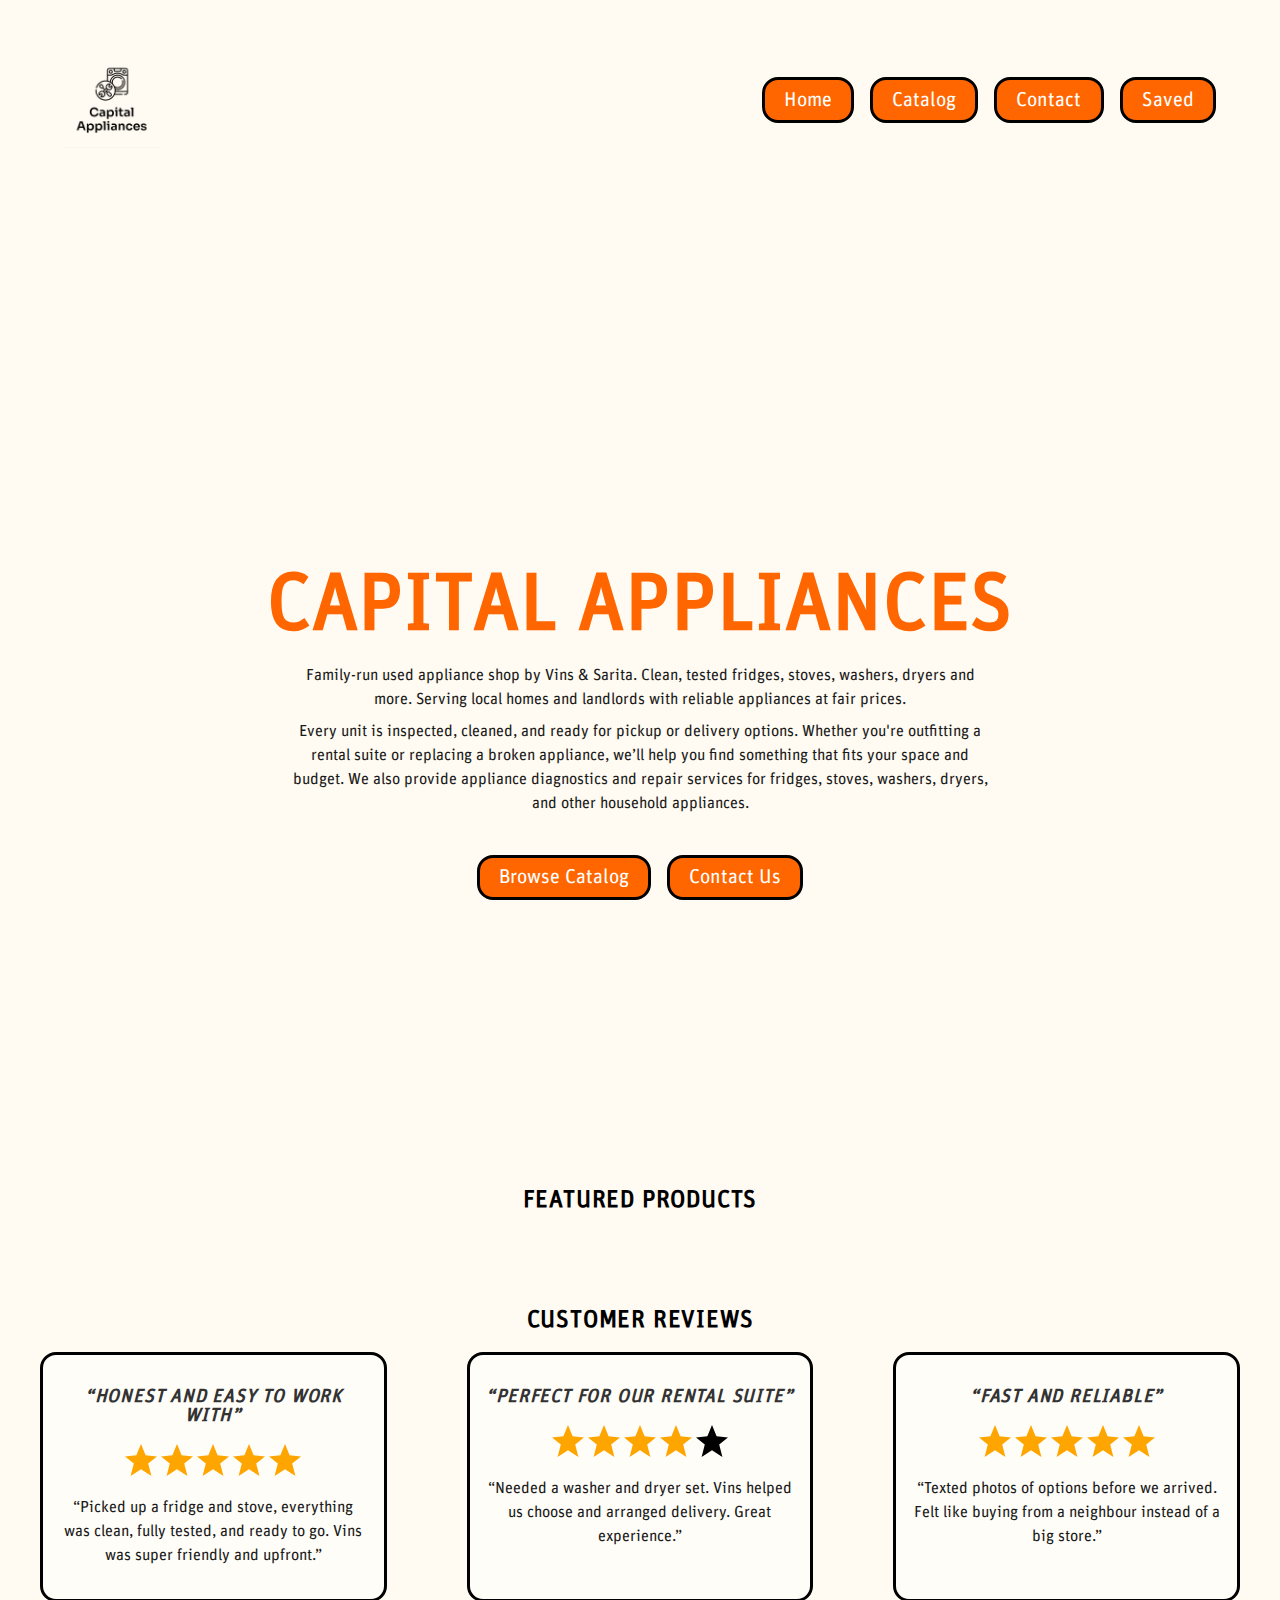
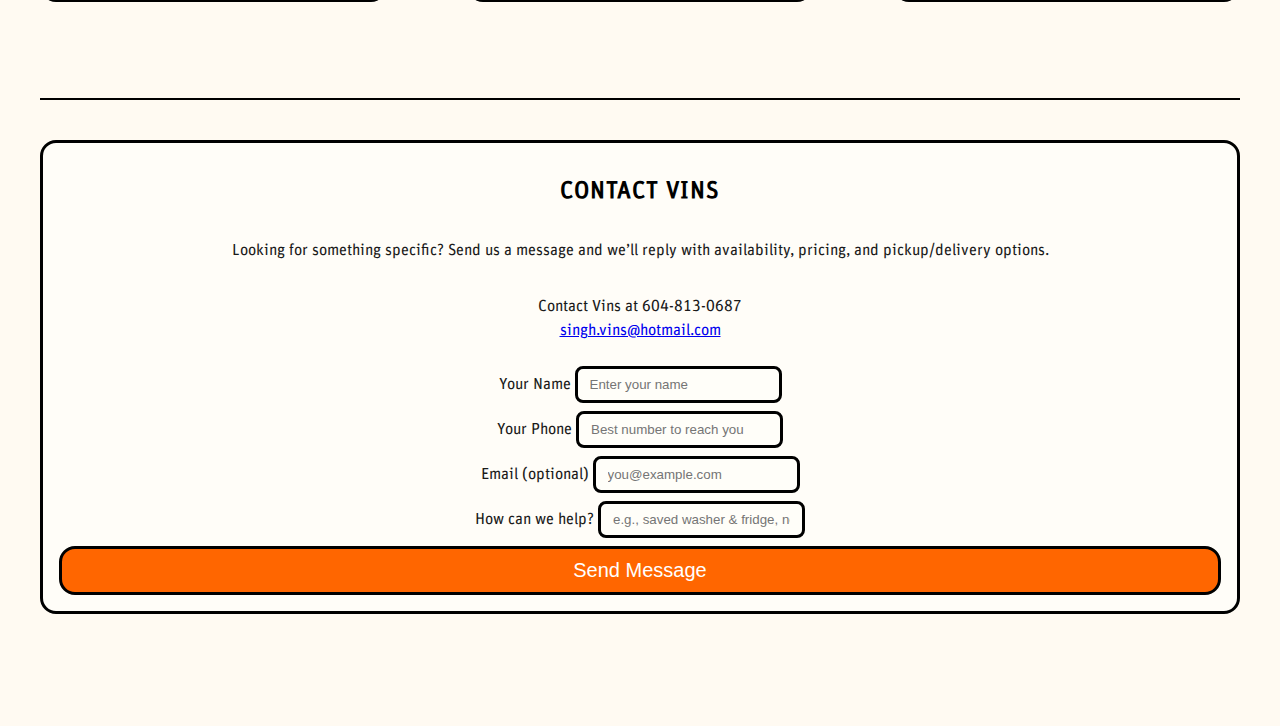
<file: index.html>
<!DOCTYPE html>
<html lang="en">
  <head>
    <meta charset="utf-8" />
    <meta name="viewport" content="width=device-width, initial-scale=1.0" />
    <title>Capital Appliances – Quality Used Appliances</title>
    <link rel="icon" href="images/cplogo.png" sizes="any">
    <link rel="apple-touch-icon" href="images/cplogo.png">
    <meta name="description" content="Capital Appliances is a family-run business providing quality used appliances and appliance repairs.
We sell and service fridges, stoves, washers, dryers, and more at fair prices." />

    <!-- Keywords (not as important as before, but still fine) -->
    <meta name="keywords" content="capital appliances, used appliances, appliance repair, appliance sales, used fridges, used stoves, used washers, used dryers, appliance fixes, affordable appliances" />

    <meta name="author" content="Capital Appliances" />

    <!-- Viewport (already have but ensure it exists) -->
    <meta name="viewport" content="width=device-width, initial-scale=1.0" />

    <!-- Open Graph (Facebook, iMessage, Discord previews) -->
    <meta property="og:title" content="Capital Appliances | Quality Used Appliances & Repairs" />
    <meta property="og:description" content="Family-run appliance sales and repairs. Clean, tested fridges, stoves, washers, dryers, and more." />
    <meta property="og:type" content="website" />
    <meta property="og:url" content="https://www.capitalappliance.ca/CapitalAppliance/" />
    <meta property="og:image" content="https://www.capitalappliance.ca/CapitalAppliance/images/cplogo.png" />

    <!-- Twitter Preview -->
    <meta name="twitter:card" content="summary_large_image" />
    <meta name="twitter:title" content="Capital Appliances | Quality Used Appliances & Repairs" />
    <meta name="twitter:description" content="Affordable used appliances and appliance repairs. Serving local homes and landlords." />
    <meta name="twitter:image" content="https://www.capitalappliance.ca/CapitalAppliance/images/cplogo.png" />

    <!-- Local SEO -->
    <meta name="geo.region" content="CA" />
    <meta name="geo.placename" content="Canada" />
    <meta name="robots" content="index, follow" />
    <link href="css/main.css" rel="stylesheet" />
    <link href="css/landing.css" rel="stylesheet" />
    <link href="css/catalog.css" rel="stylesheet" />
    <link href="main.js" rel="script"></link>
    <script type="application/ld+json">
      {
        "@context": "https://schema.org",
        "@type": "LocalBusiness",
        "name": "Capital Appliances",
        "description": "Family-run business offering quality used appliances and appliance repairs including fridges, stoves, washers, and dryers.",
        "url": "https://www.capitalappliance.ca/CapitalAppliance/",
        "logo": "https://www.capitalappliance.ca/CapitalAppliance/images/cplogo.png",
        "telephone": "+1-604-813-0687",
        "email": "singh.vins@hotmail.com",
        "address": {
          "@type": "PostalAddress",
          "addressCountry": "CA"
        },
        "areaServed": {
          "@type": "Country",
          "name": "Canada"
        }
      }
    </script>
  </head>

  <body>
    <!-- HEADER -->
    <header class="site-header">
      <img
        src="images/cplogo.png"
        alt="Company Logo"
        height="200"
        width="200"
      />
      <nav class="nav-right">
        <a class="button-nav" href="index.html">Home</a>
        <a class="button-nav" href="catalog.html">Catalog</a>
        <a class="button-nav" href="contact.html">Contact</a>
        <a class="button-nav" href="cart.html">Saved</a>
      </nav>
    </header>

    <main>
      <!-- HERO / TITLE -->
      <section class="hero" style="padding-top: 4rem;">
        <h1 style="text-align: center; margin-bottom: 0.75rem;">
          Capital Appliances
        </h1>
        <p style="text-align: center; max-width: 700px; margin: 0 auto;">
          Family-run used appliance shop by Vins & Sarita. Clean, tested
          fridges, stoves, washers, dryers and more. Serving local homes and
          landlords with reliable appliances at fair prices.
        </p>
        <p style="text-align: center; max-width: 700px; margin: 0.5rem auto 1.5rem;">
          Every unit is inspected, cleaned, and ready for pickup or delivery options.
          Whether you're outfitting a rental suite or replacing a broken appliance,
          we’ll help you find something that fits your space and budget. We also provide appliance diagnostics and repair services for fridges, stoves, washers, dryers, and other household appliances.
        </p>

        <div
          style="
            display: flex;
            gap: 1rem;
            justify-content: center;
            flex-wrap: wrap;
            margin-top: 1rem;
          "
        >
          <a class="button-nav" href="catalog.html">Browse Catalog</a>
          <a class="button-nav" href="#contact">Contact Us</a>
        </div>
      </section>

      <!-- RECENT APPLIANCES -->
       <h2 style="text-align: center;">Featured Products</h2>
      <section class="catalog-grid" id="recent-products"></section>


      <!-- REVIEWS -->
      <section style="margin-top: 4rem;">
        <h2 style="text-align: center;">Customer Reviews</h2>
        <div id="reviews">
          <article>
            <h3>“Honest and easy to work with”</h3>
            <div role="img" aria-label="Rating is 5 out of 5">
              <svg class="checked" width="32" height="32" viewBox="0 0 32 32">
                <path
                  d="M16 0L20.6 11.2L32 12.4L23.2 19.6L26.4 32L16 25.2L5.6 32L8.8 19.6L0 12.4L11.4 11.2L16 0Z"
                />
              </svg>
              <svg class="checked" width="32" height="32" viewBox="0 0 32 32">
                <path
                  d="M16 0L20.6 11.2L32 12.4L23.2 19.6L26.4 32L16 25.2L5.6 32L8.8 19.6L0 12.4L11.4 11.2L16 0Z"
                />
              </svg>
              <svg class="checked" width="32" height="32" viewBox="0 0 32 32">
                <path
                  d="M16 0L20.6 11.2L32 12.4L23.2 19.6L26.4 32L16 25.2L5.6 32L8.8 19.6L0 12.4L11.4 11.2L16 0Z"
                />
              </svg>
              <svg class="checked" width="32" height="32" viewBox="0 0 32 32">
                <path
                  d="M16 0L20.6 11.2L32 12.4L23.2 19.6L26.4 32L16 25.2L5.6 32L8.8 19.6L0 12.4L11.4 11.2L16 0Z"
                />
              </svg>
              <svg class="checked" width="32" height="32" viewBox="0 0 32 32">
                <path
                  d="M16 0L20.6 11.2L32 12.4L23.2 19.6L26.4 32L16 25.2L5.6 32L8.8 19.6L0 12.4L11.4 11.2L16 0Z"
                />
              </svg>
            </div>
            <p>
              “Picked up a fridge and stove, everything was clean, fully tested,
              and ready to go. Vins was super friendly and upfront.”
            </p>
          </article>

          <article>
            <h3>“Perfect for our rental suite”</h3>
            <div role="img" aria-label="Rating is 4 out of 5">
              <svg class="checked" width="32" height="32" viewBox="0 0 32 32">
                <path
                  d="M16 0L20.6 11.2L32 12.4L23.2 19.6L26.4 32L16 25.2L5.6 32L8.8 19.6L0 12.4L11.4 11.2L16 0Z"
                />
              </svg>
              <svg class="checked" width="32" height="32" viewBox="0 0 32 32">
                <path
                  d="M16 0L20.6 11.2L32 12.4L23.2 19.6L26.4 32L16 25.2L5.6 32L8.8 19.6L0 12.4L11.4 11.2L16 0Z"
                />
              </svg>
              <svg class="checked" width="32" height="32" viewBox="0 0 32 32">
                <path
                  d="M16 0L20.6 11.2L32 12.4L23.2 19.6L26.4 32L16 25.2L5.6 32L8.8 19.6L0 12.4L11.4 11.2L16 0Z"
                />
              </svg>
              <svg class="checked" width="32" height="32" viewBox="0 0 32 32">
                <path
                  d="M16 0L20.6 11.2L32 12.4L23.2 19.6L26.4 32L16 25.2L5.6 32L8.8 19.6L0 12.4L11.4 11.2L16 0Z"
                />
              </svg>
              <svg width="32" height="32" viewBox="0 0 32 32">
                <path
                  d="M16 0L20.6 11.2L32 12.4L23.2 19.6L26.4 32L16 25.2L5.6 32L8.8 19.6L0 12.4L11.4 11.2L16 0Z"
                />
              </svg>
            </div>
            <p>
              “Needed a washer and dryer set. Vins helped us choose and arranged
              delivery. Great experience.”
            </p>
          </article>

          <article>
            <h3>“Fast and reliable”</h3>
            <div role="img" aria-label="Rating is 5 out of 5">
              <svg class="checked" width="32" height="32" viewBox="0 0 32 32">
                <path
                  d="M16 0L20.6 11.2L32 12.4L23.2 19.6L26.4 32L16 25.2L5.6 32L8.8 19.6L0 12.4L11.4 11.2L16 0Z"
                />
              </svg>
              <svg class="checked" width="32" height="32" viewBox="0 0 32 32">
                <path
                  d="M16 0L20.6 11.2L32 12.4L23.2 19.6L26.4 32L16 25.2L5.6 32L8.8 19.6L0 12.4L11.4 11.2L16 0Z"
                />
              </svg>
              <svg class="checked" width="32" height="32" viewBox="0 0 32 32">
                <path
                  d="M16 0L20.6 11.2L32 12.4L23.2 19.6L26.4 32L16 25.2L5.6 32L8.8 19.6L0 12.4L11.4 11.2L16 0Z"
                />
              </svg>
              <svg class="checked" width="32" height="32" viewBox="0 0 32 32">
                <path
                  d="M16 0L20.6 11.2L32 12.4L23.2 19.6L26.4 32L16 25.2L5.6 32L8.8 19.6L0 12.4L11.4 11.2L16 0Z"
                />
              </svg>
              <svg class="checked" width="32" height="32" viewBox="0 0 32 32">
                <path
                  d="M16 0L20.6 11.2L32 12.4L23.2 19.6L26.4 32L16 25.2L5.6 32L8.8 19.6L0 12.4L11.4 11.2L16 0Z"
                />
              </svg>
            </div>
            <p>
              “Texted photos of options before we arrived. Felt like buying from
              a neighbour instead of a big store.”
            </p>
          </article>
        </div>
      </section>

      <!-- CONTACT (lighter background) -->
      <section
        id="contact"
        class="element"
        style="
          background: var(--card);
          margin-top: 5rem;
          padding-top: 2.5rem;
          padding-bottom: 2.5rem;
        "
      >
        <form id="contactForm" class="product-card">
          <h2>Contact Vins</h2>
          <p>
            Looking for something specific? Send us a message and we’ll reply
            with availability, pricing, and pickup/delivery options.
          </p>
          <p>Contact Vins at 604-813-0687 <br> <a href="mailto:singh.vins@hotmail.com">singh.vins@hotmail.com</a></p>
          <div style="grid-template-columns: repeat(2, 1fr);"></div>
          <div class="label-input" style="margin-top: 0.5rem;">
            <label for="contact-name">Your Name</label>
            <input
              type="text"
              id="contact-name"
              name="name"
              placeholder="Enter your name"
              required
            />
          </div>

          <div class="label-input" style="margin-top: 0.5rem;">
            <label for="contact-phone">Your Phone</label>
            <input
              type="text"
              id="contact-phone"
              name="phone"
              placeholder="Best number to reach you"
              required
            />
          </div>

          <div class="label-input" style="margin-top: 0.5rem;">
            <label for="contact-email">Email (optional)</label>
            <input
              type="text"
              id="contact-email"
              name="email"
              placeholder="you@example.com"
            />
          </div>

          <div class="label-input" style="margin-top: 0.5rem;">
            <label for="contact-message">How can we help?</label>
            <input
              type="text"
              id="contact-message"
              name="message"
              placeholder="e.g., saved washer & fridge, need delivery quote…"
              required
            />
          </div>

        </div>

          <button type="submit" class="button-nav" style="margin-top: 0.5rem;">Send Message</button>
        </form>
      </section>
    </main>


    <script>
    async function loadRecent() {
      const res = await fetch("https://craigslist-scraper.veron.workers.dev");
      const items = await res.json();

      const recent = items.slice(0, 3); // newest first

      const container = document.querySelector("#recent-products");
      container.innerHTML = recent.map(item => `
        <div class="product-card">
          
          <div class="product-image-container">
            <img src="${item.images.find(i => i.includes('600x450'))}" alt="${item.title}">
          </div>

          <h3 class="product-card-title">${item.title}</h3>
          <span class="product-card-price">$${item.price}</span>

          <a class="button-nav" href="product.html?id=${item.id}">
            View Details
          </a>

        </div>
      `).join("");

    }

    loadRecent();
    </script>

     <script>
    document.getElementById("contactForm").addEventListener("submit", async (e) => {
      e.preventDefault();

      const saved = JSON.parse(localStorage.getItem("saved") || "[]");
      const savedTitles = saved.map(i => i.title);

      const body = {
        name: document.getElementById("contact-name").value,
        phone: document.getElementById("contact-phone").value,
        email: document.getElementById("contact-email").value,
        message: document.getElementById("contact-message").value,
        savedItems: savedTitles
      };

      const res = await fetch("https://craigslist-scraper.veron.workers.dev", {
        method: "POST",
        headers: { "Content-Type": "application/json" },
        body: JSON.stringify(body)
      });

      const json = await res.json();

      if (json.success) {
        alert("Message sent! Vins will contact you shortly.");
        document.getElementById("contactForm").reset();
      } else {
        alert("There was an error. Please try again.");
      }
    });
    </script>


  </body>
</html>
</file>
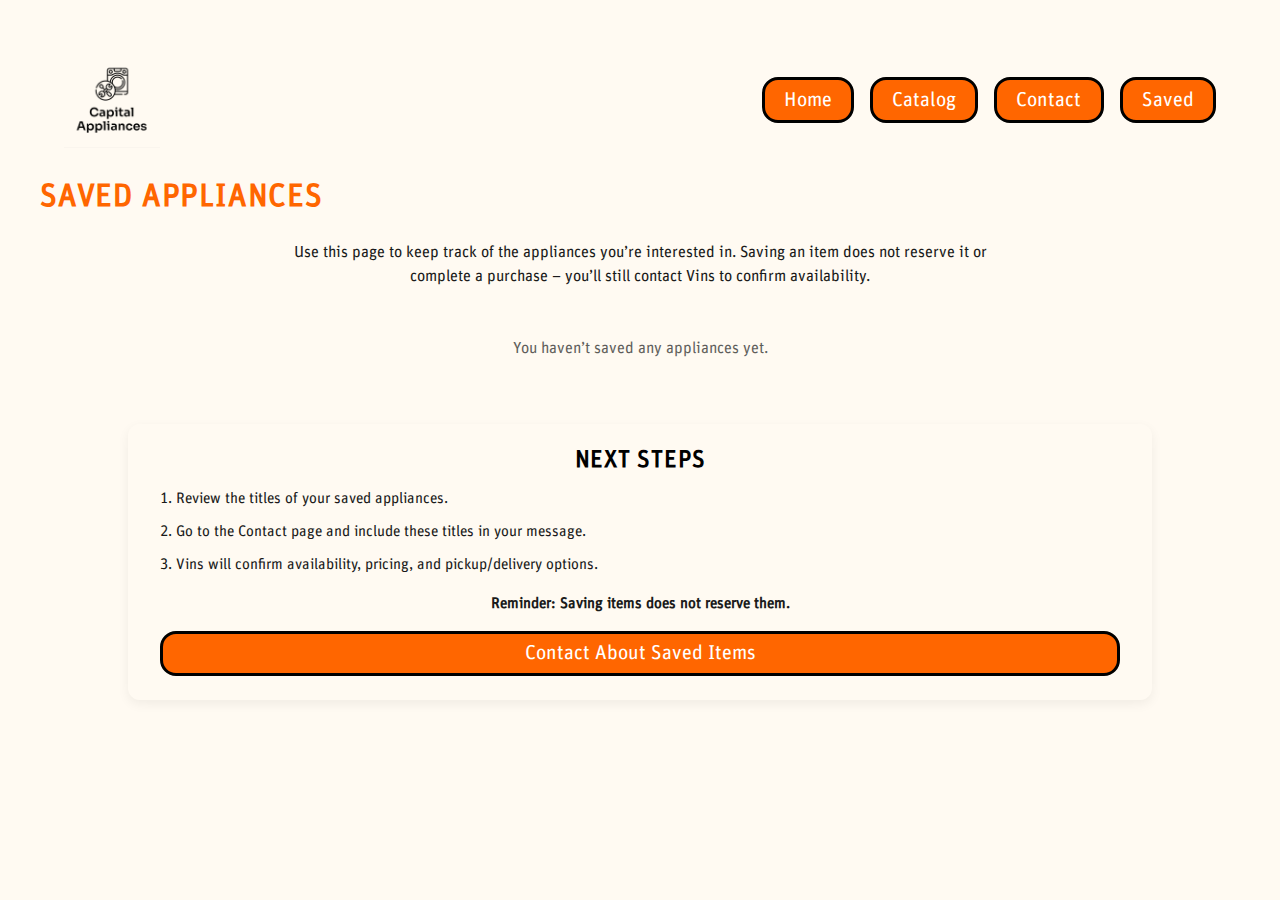
<file: cart.html>
<!DOCTYPE html>
<html lang="en">
  <head>
    <meta charset="utf-8">
    <meta name="viewport" content="width=device-width, initial-scale=1.0">
    <title>Saved Appliances</title>
    <link rel="icon" type="image/png" href="images/cplogo.png">
    <link rel="apple-touch-icon" href="images/cplogo.png">
    <link href="css/main.css" rel="stylesheet">
    <link href="css/catalog.css" rel="stylesheet">
  </head>

  <body>
    <!-- HEADER -->
    <header class="site-header">
      <img src="images/cplogo.png" alt="Company Logo" height="50" width="50">
      <nav class="nav-right">
        <a class="button-nav" href="index.html">Home</a>
        <a class="button-nav" href="catalog.html">Catalog</a>
        <a class="button-nav" href="contact.html">Contact</a>
        <a class="button-nav" href="cart.html">Saved</a>
      </nav>
    </header>

    <main>
      <h1 class="title">Saved Appliances</h1>
      <p style="max-width: 700px; margin: 0 auto 2rem; text-align: center;">
        Use this page to keep track of the appliances you’re interested in.
        Saving an item does not reserve it or complete a purchase – you’ll still
        contact Vins to confirm availability.
      </p>

      <!-- SAVED ITEMS GRID -->
      <section class="catalog-grid" id="saved-items"></section>

      <!-- NEXT STEPS BOX -->
      <section class="inline-div" style="margin-top: 3rem;">
        <div class="cart-checkout-box">
          <h2>Next Steps</h2>

          <div class="cart-checkout-line">
            <p>1. Review the titles of your saved appliances.</p>
          </div>

          <div class="cart-checkout-line">
            <p>2. Go to the Contact page and include these titles in your message.</p>
          </div>

          <div class="cart-checkout-line">
            <p>3. Vins will confirm availability, pricing, and pickup/delivery options.</p>
          </div>

          <div class="cart-checkout-total">
            <strong>Reminder:</strong>
            <strong>Saving items does not reserve them.</strong>
          </div>

          <a class="button-nav" href="contact.html">Contact About Saved Items</a>
        </div>
      </section>
    </main>

    <script>
      function loadSaved() {
        const saved = JSON.parse(localStorage.getItem("saved") || "[]");
        const container = document.getElementById("saved-items");

        if (!saved.length) {
          container.innerHTML = `
            <p style="grid-column: 1 / -1; text-align: center; opacity: .7;">
              You haven’t saved any appliances yet.
            </p>
          `;
          return;
        }

        container.innerHTML = saved.map(item => `
          <div class="product-card">
            <div class="product-image-container">
              <img src="${item.image}" alt="${item.title}">
            </div>

            <h3 class="product-card-title">${item.title}</h3>
            <span class="product-card-price">$${item.price}</span>

            <a class="button-nav" href="product.html?id=${item.id}">
              View Details
            </a>
          </div>
        `).join("");
      }

      loadSaved();
    </script>

    <style>
  /* Restore proper spacing + layout for the Next Steps box */
  .cart-checkout-box {
    background: var(--card);
    padding: 1.5rem 2rem;
    border-radius: 0.75rem;
    box-shadow: 0 4px 12px rgba(0,0,0,0.06);
    max-width: 60rem;
    margin: 0 auto;
  }

  .cart-checkout-box h2 {
    margin-top: 0;
    margin-bottom: 1rem;
    text-align: center;
  }

  .cart-checkout-line {
    margin-bottom: 0.75rem;
  }

  .cart-checkout-line p {
    margin: 0;
    font-size: 0.95rem;
    line-height: 1.4;
    color: var(--text);
  }

  .cart-checkout-total {
    margin-top: 1.25rem;
    text-align: center;
    font-size: 0.95rem;
  }

  /* CONTACT BUTTON FIX */
  .cart-checkout-box .button-nav {
    display: block;
    text-align: center;
    margin-top: 1.25rem;
    padding: 0.6rem 1rem;
  }
</style>

  </body>
</html>
</file>
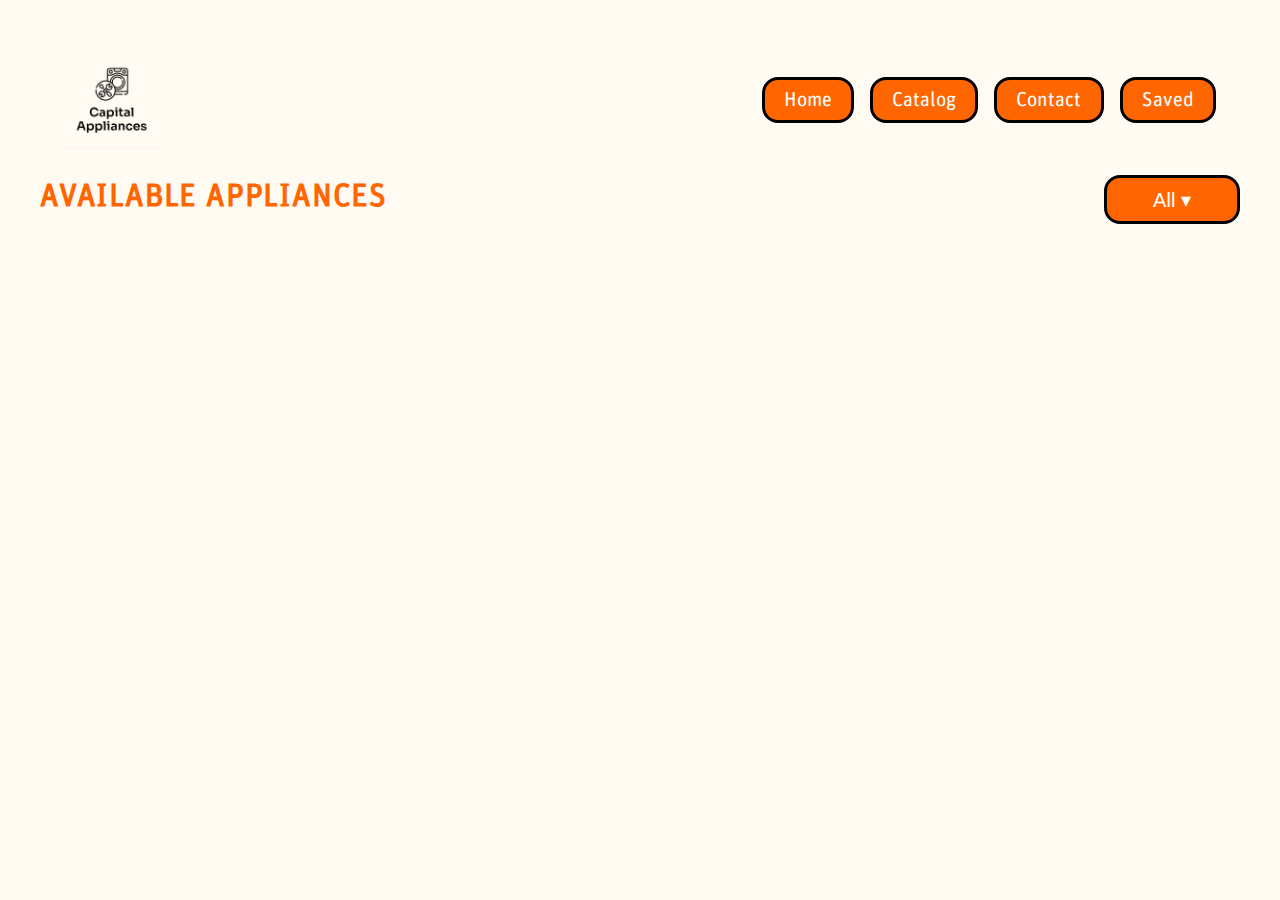
<file: catalog.html>
<!DOCTYPE html>
<html lang="en">
  <head>
    <meta charset="utf-8">
    <meta name="viewport" content="width=device-width, initial-scale=1.0">
    <title>Catalog – Capital Appliances</title>
    <link rel="icon" type="image/png" href="images/cplogo.png">
    <link rel="apple-touch-icon" href="images/cplogo.png">
    <link href="css/main.css" rel="stylesheet">
    <link href="css/catalog.css" rel="stylesheet">
     <link href="main.js" rel="script"></link>

  </head>

  <body>
    <header class="site-header">
      <img src="images/cplogo.png" alt="Capital Appliances logo" height="50" width="50">
      <nav class="nav-right">
        <a class="button-nav" href="index.html">Home</a>
        <a class="button-nav" href="catalog.html">Catalog</a>
        <a class="button-nav" href="contact.html">Contact</a>
        <a class="button-nav" href="cart.html">Saved</a>
      </nav>
    </header>

    <main>
      <div class="catalog-header">
        <h1 class="title" class="semantic">Available Appliances</h1>

        <div class="filter-dropdown">
          <button class="button-nav dropdown-toggle">
            All ▾
          </button>

          <div class="dropdown-menu">
            <button class="button-nav filter-btn active" data-filter="all">All</button>
            <button class="button-nav filter-btn" data-filter="washer">Washer</button>
            <button class="button-nav filter-btn" data-filter="dryer">Dryer</button>
            <button class="button-nav filter-btn" data-filter="fridge">Fridge</button>
            <button class="button-nav filter-btn" data-filter="stove">Stove</button>
            <button class="button-nav filter-btn" data-filter="dishwasher">Dishwasher</button>
          </div>
        </div>
      </div>
      <section class="catalog-grid" id="catalog-grid"></section>

    </main>
    <script>
    let ALL_ITEMS = [];

    async function loadCatalog() {
      const res = await fetch("https://craigslist-scraper.veron.workers.dev");
      ALL_ITEMS = await res.json();
      renderCatalog(ALL_ITEMS);
    }

    function renderCatalog(items) {
      const container = document.querySelector("#catalog-grid");

      container.innerHTML = items.map(item => `
        <div class="product-card">
          <div class="product-image-container">
            <img src="${item.images.find(i => i.includes('600x450')) || item.images[0]}" alt="${item.title}">
          </div>

          <h3 class="product-card-title">${item.title}</h3>
          <span class="product-card-price">$${item.price}</span>

          <a class="button-nav" href="product.html?id=${item.id}">
            View Details
          </a>
        </div>
      `).join("");
    }

    function applyFilter(type) {
      if (type === "all") {
        renderCatalog(ALL_ITEMS);
        return;
      }

      const filtered = ALL_ITEMS.filter(item =>
        item.title.toLowerCase().includes(type)
      );

      renderCatalog(filtered);
    }

    // Button behavior
  document.addEventListener("DOMContentLoaded", () => {
    loadCatalog();
    const dropdown = document.querySelector(".filter-dropdown");
    const toggle = document.querySelector(".dropdown-toggle");
    const buttons = document.querySelectorAll(".filter-btn");

    // Toggle dropdown on click (desktop & mobile)
    toggle.addEventListener("click", () => {
      dropdown.classList.toggle("open");
    });

    buttons.forEach(btn => {
      btn.addEventListener("click", () => {
        buttons.forEach(b => b.classList.remove("active"));
        btn.classList.add("active");

        toggle.textContent = `${btn.textContent} ▾`;
        dropdown.classList.remove("open");

        applyFilter(btn.dataset.filter);
      });
    });

    // Close dropdown if clicking outside
    document.addEventListener("click", (e) => {
      if (!dropdown.contains(e.target)) {
        dropdown.classList.remove("open");
      }
    });
  });
    </script>
  <script>

  </script>

  </body>
</html>
</file>
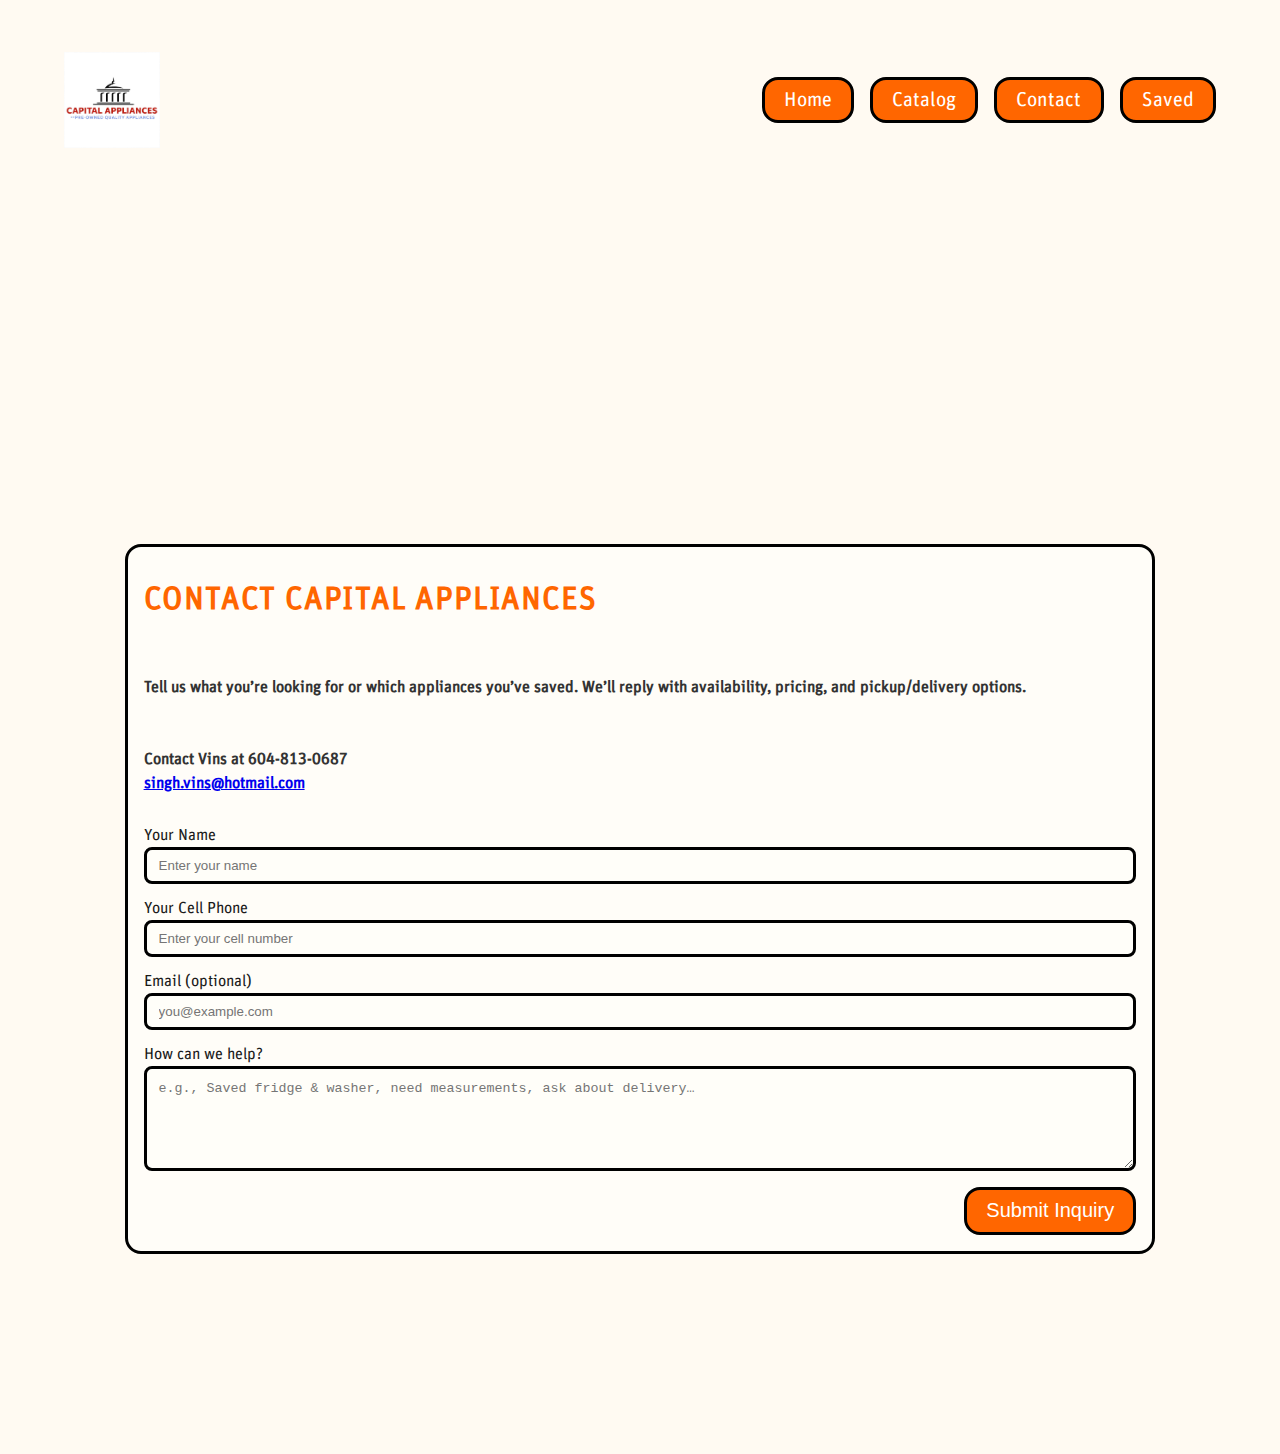
<file: contact.html>
<!DOCTYPE html>
<html lang="en">
<head>
  <meta charset="UTF-8">
  <meta name="viewport" content="width=device-width, initial-scale=1.0">
  <title>Contact – Capital Appliances</title>
  <link rel="stylesheet" href="css/main.css">
  <link rel="stylesheet" href="css/contact.css">
</head>
<body>

  <header class="site-header">
    <img src="images/companylogo.png" alt="Capital Appliances logo" height="50" width="50">
    <nav class="nav-right">
      <a class="button-nav" href="landing.html">Home</a>
      <a class="button-nav" href="catalog.html">Catalog</a>
      <a class="button-nav" href="contact.html">Contact</a>
      <a class="button-nav" href="cart.html">Saved</a>
    </nav>
  </header>

  <section class="element" style="margin-top: 6rem;">
    <form id="contactForm" class="contact-container" style="margin-top: 16rem; margin-bottom: 6rem;">
      
      <h1>Contact Capital Appliances</h1>
      <p>Tell us what you’re looking for or which appliances you’ve saved. We’ll reply with availability, pricing, and pickup/delivery options.</p>

      <p>
        Contact Vins at 604-813-0687 <br>
        <a href="mailto:singh.vins@hotmail.com">singh.vins@hotmail.com</a>
      </p>

      <div class="label-input">
        <label for="customer-name">Your Name</label>
        <input type="text" id="customer-name" name="name" placeholder="Enter your name" required>
      </div>

      <div class="label-input">
        <label for="customer-phone">Your Cell Phone</label>
        <input type="text" id="customer-phone" name="phone" placeholder="Enter your cell number" required>
      </div>

      <div class="label-input">
        <label for="customer-email">Email (optional)</label>
        <input type="text" id="customer-email" name="email" placeholder="you@example.com">
      </div>

      <div class="label-input">
        <label for="customer-message">How can we help?</label>
        <textarea 
          id="customer-message" 
          name="message"
          placeholder="e.g., Saved fridge & washer, need measurements, ask about delivery…" 
          rows="5"
          required
        ></textarea>

      </div>

      <button type="submit" class="button-nav">Submit Inquiry</button>

    </form>
  </section>



  <!-- ⭐ Autofill saved items + send email through Worker -->
  <script>
  document.addEventListener("DOMContentLoaded", () => {

    // Your site uses "saved" as the key for saved appliances
    const saved = JSON.parse(localStorage.getItem("saved") || "[]");

    const helpInput = document.getElementById("customer-message");

    if (saved.length > 0 && helpInput) {
      const summary = saved.map(item => item.title).join(", ");
      helpInput.value = `Saved items: ${summary}`;
    }
  });


  document.getElementById("contactForm").addEventListener("submit", async (e) => {
    e.preventDefault();

    const saved = JSON.parse(localStorage.getItem("saved") || "[]");
    const savedTitles = saved.map(i => i.title);

    const body = {
      name: document.getElementById("customer-name").value,
      phone: document.getElementById("customer-phone").value,
      email: document.getElementById("customer-email").value,
      message: document.getElementById("customer-message").value,
      savedItems: savedTitles
    };

    const res = await fetch("https://craigslist-scraper.veron.workers.dev", {
      method: "POST",
      headers: { "Content-Type": "application/json" },
      body: JSON.stringify(body)
    });

    const json = await res.json();

    if (json.success) {
      alert("Message sent! Vins will contact you shortly.");
      document.getElementById("contactForm").reset();
    } else {
      alert("There was an error. Please try again.");
    }
  });
  </script>

</body>
</html>
</file>
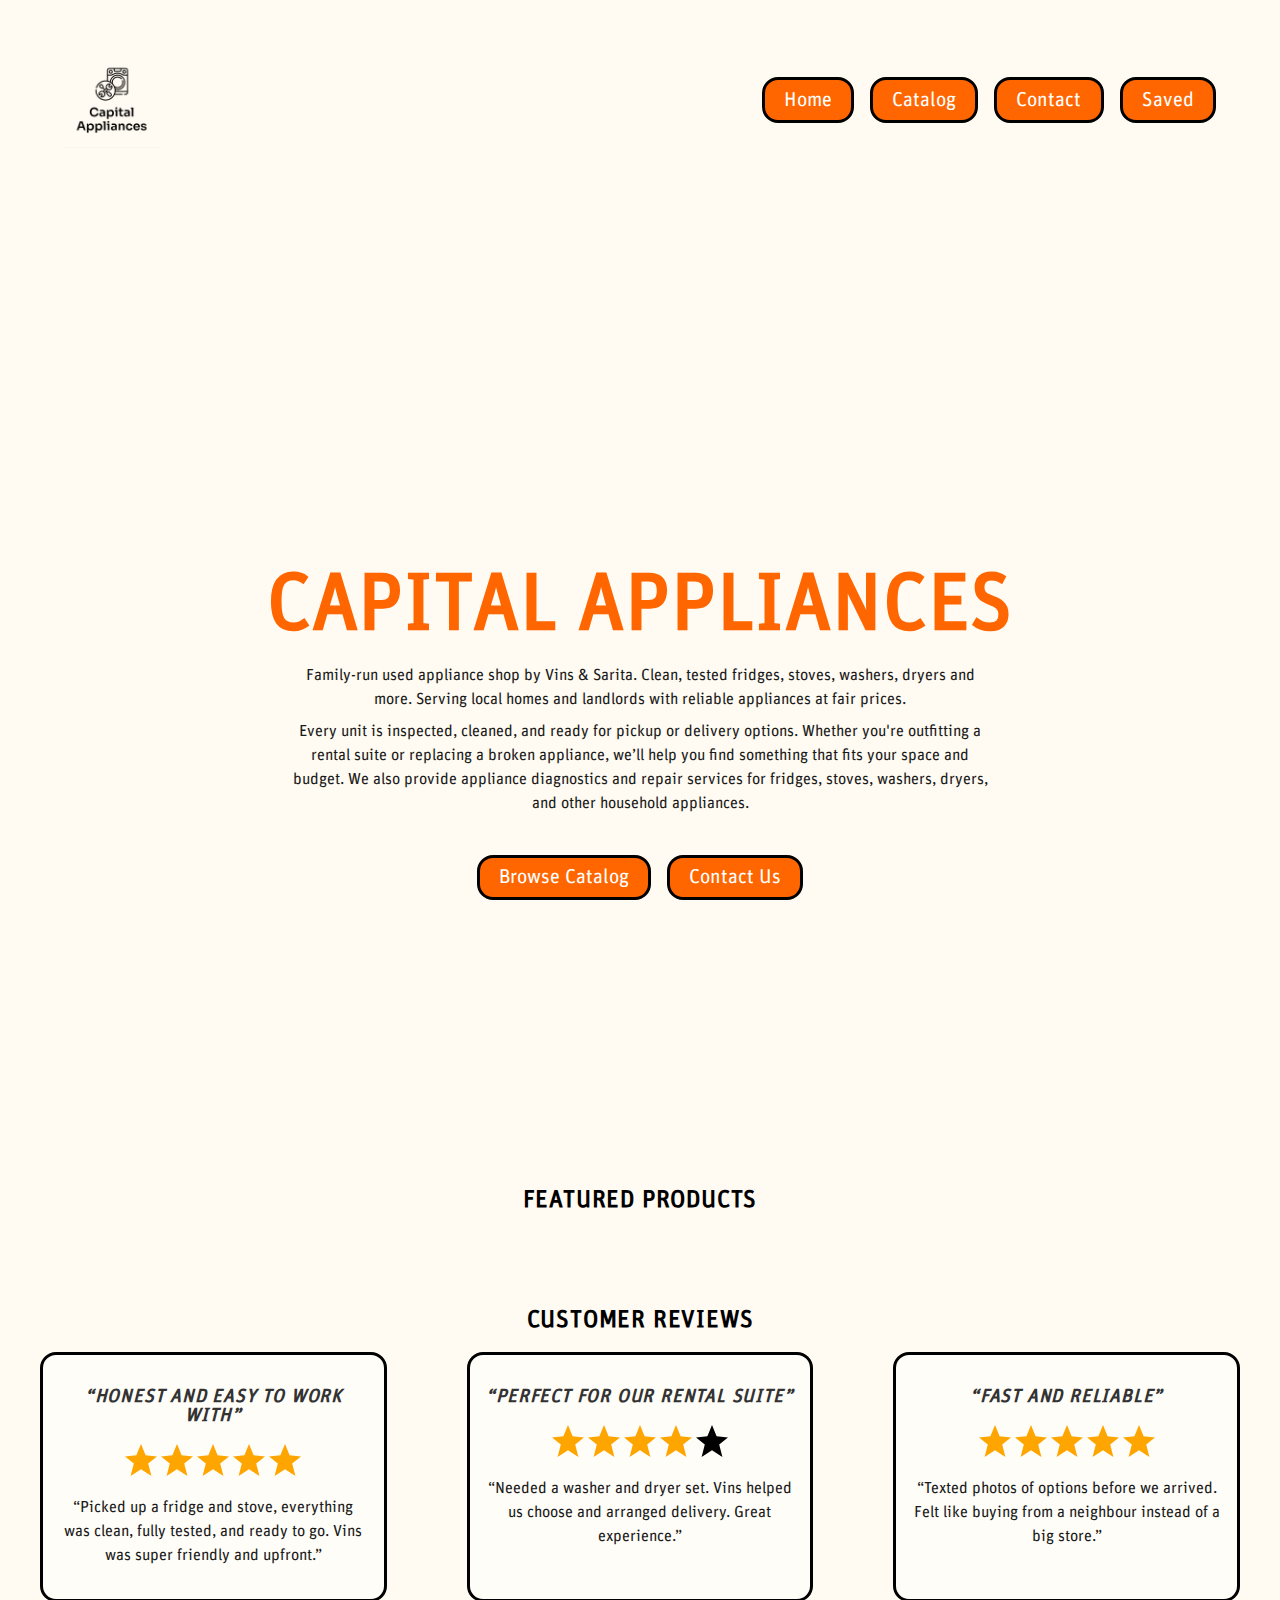
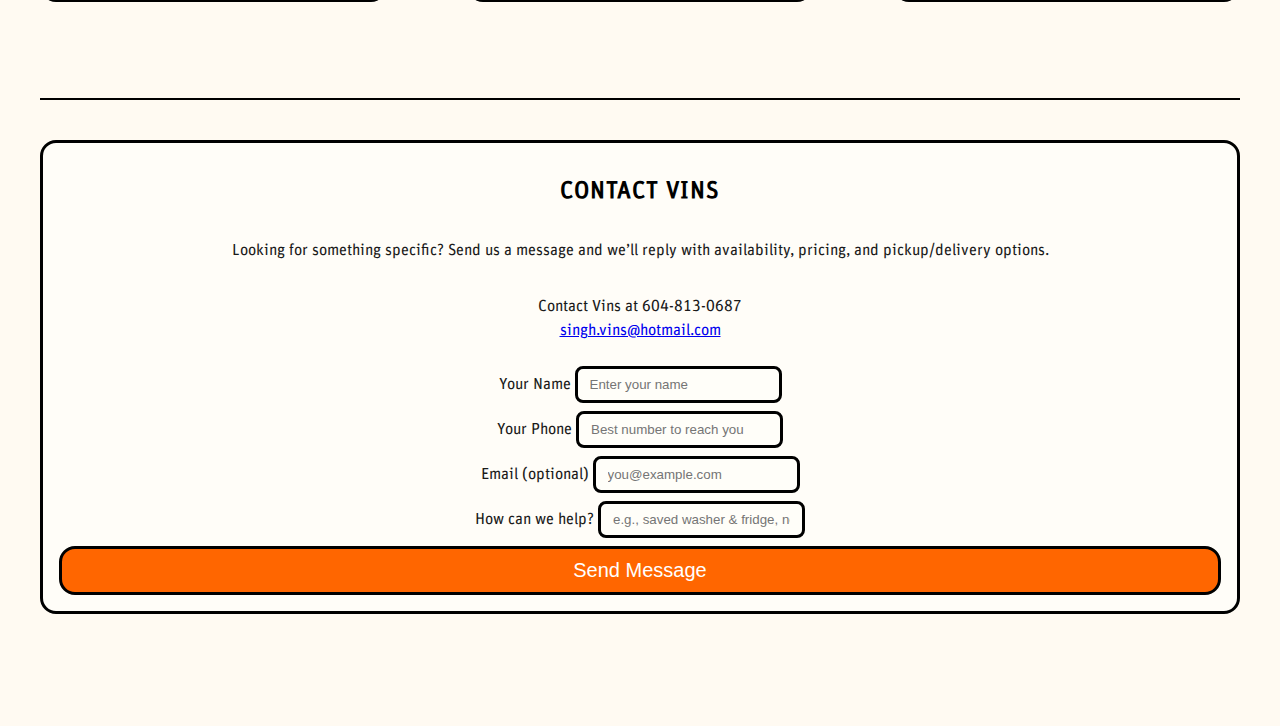
<file: landing.html>
<!DOCTYPE html>
<html lang="en">
  <head>
    <meta charset="utf-8" />
    <meta name="viewport" content="width=device-width, initial-scale=1.0" />
    <title>Capital Appliances – Quality Used Appliances</title>
    <meta name="description" content="Capital Appliances is a family-run business offering quality used appliances and appliance repairs. We sell and service fridges, stoves, washers, dryers, and more at fair prices." />

    <!-- Keywords (not as important as before, but still fine) -->
    <meta name="keywords" content="capital appliances, used appliances, appliance repair, appliance sales, used fridges, used stoves, used washers, used dryers, appliance fixes, affordable appliances" />

    <meta name="author" content="Capital Appliances" />

    <!-- Viewport (already have but ensure it exists) -->
    <meta name="viewport" content="width=device-width, initial-scale=1.0" />

    <!-- Open Graph (Facebook, iMessage, Discord previews) -->
    <meta property="og:title" content="Capital Appliances | Quality Used Appliances & Repairs" />
    <meta property="og:description" content="Family-run appliance sales and repairs. Clean, tested fridges, stoves, washers, dryers, and more." />
    <meta property="og:type" content="website" />
    <meta property="og:url" content="https://www.capitalappliance.ca/CapitalAppliance/" />
    <meta property="og:image" content="https://www.capitalappliance.ca/CapitalAppliance/images/cplogo.png" />

    <!-- Twitter Preview -->
    <meta name="twitter:card" content="summary_large_image" />
    <meta name="twitter:title" content="Capital Appliances | Quality Used Appliances & Repairs" />
    <meta name="twitter:description" content="Affordable used appliances and appliance repairs. Serving local homes and landlords." />
    <meta name="twitter:image" content="https://www.capitalappliance.ca/CapitalAppliance/images/cplogo.png" />

    <!-- Local SEO -->
    <meta name="geo.region" content="CA" />
    <meta name="geo.placename" content="Canada" />
    <meta name="robots" content="index, follow" />
    <link href="css/main.css" rel="stylesheet" />
    <link href="css/landing.css" rel="stylesheet" />
    <link href="css/catalog.css" rel="stylesheet" />
    <link href="main.js" rel="script"></link>
    <script type="application/ld+json">
      {
        "@context": "https://schema.org",
        "@type": "LocalBusiness",
        "name": "Capital Appliances",
        "description": "Family-run business offering quality used appliances and appliance repairs including fridges, stoves, washers, and dryers.",
        "url": "https://www.capitalappliance.ca/CapitalAppliance/",
        "logo": "https://www.capitalappliance.ca/CapitalAppliance/images/cplogo.png",
        "telephone": "+1-604-813-0687",
        "email": "singh.vins@hotmail.com",
        "address": {
          "@type": "PostalAddress",
          "addressCountry": "CA"
        },
        "areaServed": {
          "@type": "Country",
          "name": "Canada"
        }
      }
    </script>
  </head>

  <body>
    <!-- HEADER -->
    <header class="site-header">
      <img
        src="images/cplogo.png"
        alt="Company Logo"
        height="200"
        width="200"
      />
      <nav class="nav-right">
        <a class="button-nav" href="landing.html">Home</a>
        <a class="button-nav" href="catalog.html">Catalog</a>
        <a class="button-nav" href="contact.html">Contact</a>
        <a class="button-nav" href="cart.html">Saved</a>
      </nav>
    </header>

    <main>
      <!-- HERO / TITLE -->
      <section class="hero" style="padding-top: 4rem;">
        <h1 style="text-align: center; margin-bottom: 0.75rem;">
          Capital Appliances
        </h1>
        <p style="text-align: center; max-width: 700px; margin: 0 auto;">
          Family-run used appliance shop by Vins & Sarita. Clean, tested
          fridges, stoves, washers, dryers and more. Serving local homes and
          landlords with reliable appliances at fair prices.
        </p>
        <p style="text-align: center; max-width: 700px; margin: 0.5rem auto 1.5rem;">
          Every unit is inspected, cleaned, and ready for pickup or delivery options.
          Whether you're outfitting a rental suite or replacing a broken appliance,
          we’ll help you find something that fits your space and budget. We also provide appliance diagnostics and repair services for fridges, stoves, washers, dryers, and other household appliances.
        </p>

        <div
          style="
            display: flex;
            gap: 1rem;
            justify-content: center;
            flex-wrap: wrap;
            margin-top: 1rem;
          "
        >
          <a class="button-nav" href="catalog.html">Browse Catalog</a>
          <a class="button-nav" href="#contact">Contact Us</a>
        </div>
      </section>

      <!-- RECENT APPLIANCES -->
       <h2 style="text-align: center;">Featured Products</h2>
      <section class="catalog-grid" id="recent-products"></section>


      <!-- REVIEWS -->
      <section style="margin-top: 4rem;">
        <h2 style="text-align: center;">Customer Reviews</h2>
        <div id="reviews">
          <article>
            <h3>“Honest and easy to work with”</h3>
            <div role="img" aria-label="Rating is 5 out of 5">
              <svg class="checked" width="32" height="32" viewBox="0 0 32 32">
                <path
                  d="M16 0L20.6 11.2L32 12.4L23.2 19.6L26.4 32L16 25.2L5.6 32L8.8 19.6L0 12.4L11.4 11.2L16 0Z"
                />
              </svg>
              <svg class="checked" width="32" height="32" viewBox="0 0 32 32">
                <path
                  d="M16 0L20.6 11.2L32 12.4L23.2 19.6L26.4 32L16 25.2L5.6 32L8.8 19.6L0 12.4L11.4 11.2L16 0Z"
                />
              </svg>
              <svg class="checked" width="32" height="32" viewBox="0 0 32 32">
                <path
                  d="M16 0L20.6 11.2L32 12.4L23.2 19.6L26.4 32L16 25.2L5.6 32L8.8 19.6L0 12.4L11.4 11.2L16 0Z"
                />
              </svg>
              <svg class="checked" width="32" height="32" viewBox="0 0 32 32">
                <path
                  d="M16 0L20.6 11.2L32 12.4L23.2 19.6L26.4 32L16 25.2L5.6 32L8.8 19.6L0 12.4L11.4 11.2L16 0Z"
                />
              </svg>
              <svg class="checked" width="32" height="32" viewBox="0 0 32 32">
                <path
                  d="M16 0L20.6 11.2L32 12.4L23.2 19.6L26.4 32L16 25.2L5.6 32L8.8 19.6L0 12.4L11.4 11.2L16 0Z"
                />
              </svg>
            </div>
            <p>
              “Picked up a fridge and stove, everything was clean, fully tested,
              and ready to go. Vins was super friendly and upfront.”
            </p>
          </article>

          <article>
            <h3>“Perfect for our rental suite”</h3>
            <div role="img" aria-label="Rating is 4 out of 5">
              <svg class="checked" width="32" height="32" viewBox="0 0 32 32">
                <path
                  d="M16 0L20.6 11.2L32 12.4L23.2 19.6L26.4 32L16 25.2L5.6 32L8.8 19.6L0 12.4L11.4 11.2L16 0Z"
                />
              </svg>
              <svg class="checked" width="32" height="32" viewBox="0 0 32 32">
                <path
                  d="M16 0L20.6 11.2L32 12.4L23.2 19.6L26.4 32L16 25.2L5.6 32L8.8 19.6L0 12.4L11.4 11.2L16 0Z"
                />
              </svg>
              <svg class="checked" width="32" height="32" viewBox="0 0 32 32">
                <path
                  d="M16 0L20.6 11.2L32 12.4L23.2 19.6L26.4 32L16 25.2L5.6 32L8.8 19.6L0 12.4L11.4 11.2L16 0Z"
                />
              </svg>
              <svg class="checked" width="32" height="32" viewBox="0 0 32 32">
                <path
                  d="M16 0L20.6 11.2L32 12.4L23.2 19.6L26.4 32L16 25.2L5.6 32L8.8 19.6L0 12.4L11.4 11.2L16 0Z"
                />
              </svg>
              <svg width="32" height="32" viewBox="0 0 32 32">
                <path
                  d="M16 0L20.6 11.2L32 12.4L23.2 19.6L26.4 32L16 25.2L5.6 32L8.8 19.6L0 12.4L11.4 11.2L16 0Z"
                />
              </svg>
            </div>
            <p>
              “Needed a washer and dryer set. Vins helped us choose and arranged
              delivery. Great experience.”
            </p>
          </article>

          <article>
            <h3>“Fast and reliable”</h3>
            <div role="img" aria-label="Rating is 5 out of 5">
              <svg class="checked" width="32" height="32" viewBox="0 0 32 32">
                <path
                  d="M16 0L20.6 11.2L32 12.4L23.2 19.6L26.4 32L16 25.2L5.6 32L8.8 19.6L0 12.4L11.4 11.2L16 0Z"
                />
              </svg>
              <svg class="checked" width="32" height="32" viewBox="0 0 32 32">
                <path
                  d="M16 0L20.6 11.2L32 12.4L23.2 19.6L26.4 32L16 25.2L5.6 32L8.8 19.6L0 12.4L11.4 11.2L16 0Z"
                />
              </svg>
              <svg class="checked" width="32" height="32" viewBox="0 0 32 32">
                <path
                  d="M16 0L20.6 11.2L32 12.4L23.2 19.6L26.4 32L16 25.2L5.6 32L8.8 19.6L0 12.4L11.4 11.2L16 0Z"
                />
              </svg>
              <svg class="checked" width="32" height="32" viewBox="0 0 32 32">
                <path
                  d="M16 0L20.6 11.2L32 12.4L23.2 19.6L26.4 32L16 25.2L5.6 32L8.8 19.6L0 12.4L11.4 11.2L16 0Z"
                />
              </svg>
              <svg class="checked" width="32" height="32" viewBox="0 0 32 32">
                <path
                  d="M16 0L20.6 11.2L32 12.4L23.2 19.6L26.4 32L16 25.2L5.6 32L8.8 19.6L0 12.4L11.4 11.2L16 0Z"
                />
              </svg>
            </div>
            <p>
              “Texted photos of options before we arrived. Felt like buying from
              a neighbour instead of a big store.”
            </p>
          </article>
        </div>
      </section>

      <!-- CONTACT (lighter background) -->
      <section
        id="contact"
        class="element"
        style="
          background: var(--card);
          margin-top: 5rem;
          padding-top: 2.5rem;
          padding-bottom: 2.5rem;
        "
      >
        <form id="contactForm" class="product-card">
          <h2>Contact Vins</h2>
          <p>
            Looking for something specific? Send us a message and we’ll reply
            with availability, pricing, and pickup/delivery options.
          </p>
          <p>Contact Vins at 604-813-0687 <br> <a href="mailto:singh.vins@hotmail.com">singh.vins@hotmail.com</a></p>
          <div style="grid-template-columns: repeat(2, 1fr);"></div>
          <div class="label-input" style="margin-top: 0.5rem;">
            <label for="contact-name">Your Name</label>
            <input
              type="text"
              id="contact-name"
              name="name"
              placeholder="Enter your name"
              required
            />
          </div>

          <div class="label-input" style="margin-top: 0.5rem;">
            <label for="contact-phone">Your Phone</label>
            <input
              type="text"
              id="contact-phone"
              name="phone"
              placeholder="Best number to reach you"
              required
            />
          </div>

          <div class="label-input" style="margin-top: 0.5rem;">
            <label for="contact-email">Email (optional)</label>
            <input
              type="text"
              id="contact-email"
              name="email"
              placeholder="you@example.com"
            />
          </div>

          <div class="label-input" style="margin-top: 0.5rem;">
            <label for="contact-message">How can we help?</label>
            <input
              type="text"
              id="contact-message"
              name="message"
              placeholder="e.g., saved washer & fridge, need delivery quote…"
              required
            />
          </div>

        </div>

          <button type="submit" class="button-nav" style="margin-top: 0.5rem;">Send Message</button>
        </form>
      </section>
    </main>


    <script>
    async function loadRecent() {
      const res = await fetch("https://craigslist-scraper.veron.workers.dev");
      const items = await res.json();

      const recent = items.slice(0, 3); // newest first

      const container = document.querySelector("#recent-products");
      container.innerHTML = recent.map(item => `
        <div class="product-card">
          
          <div class="product-image-container">
            <img src="${item.images.find(i => i.includes('600x450'))}" alt="${item.title}">
          </div>

          <h3 class="product-card-title">${item.title}</h3>
          <span class="product-card-price">$${item.price}</span>

          <a class="button-nav" href="product.html?id=${item.id}">
            View Details
          </a>

        </div>
      `).join("");

    }

    loadRecent();
    </script>

     <script>
    document.getElementById("contactForm").addEventListener("submit", async (e) => {
      e.preventDefault();

      const saved = JSON.parse(localStorage.getItem("saved") || "[]");
      const savedTitles = saved.map(i => i.title);

      const body = {
        name: document.getElementById("contact-name").value,
        phone: document.getElementById("contact-phone").value,
        email: document.getElementById("contact-email").value,
        message: document.getElementById("contact-message").value,
        savedItems: savedTitles
      };

      const res = await fetch("https://craigslist-scraper.veron.workers.dev", {
        method: "POST",
        headers: { "Content-Type": "application/json" },
        body: JSON.stringify(body)
      });

      const json = await res.json();

      if (json.success) {
        alert("Message sent! Vins will contact you shortly.");
        document.getElementById("contactForm").reset();
      } else {
        alert("There was an error. Please try again.");
      }
    });
    </script>


  </body>
</html>
</file>
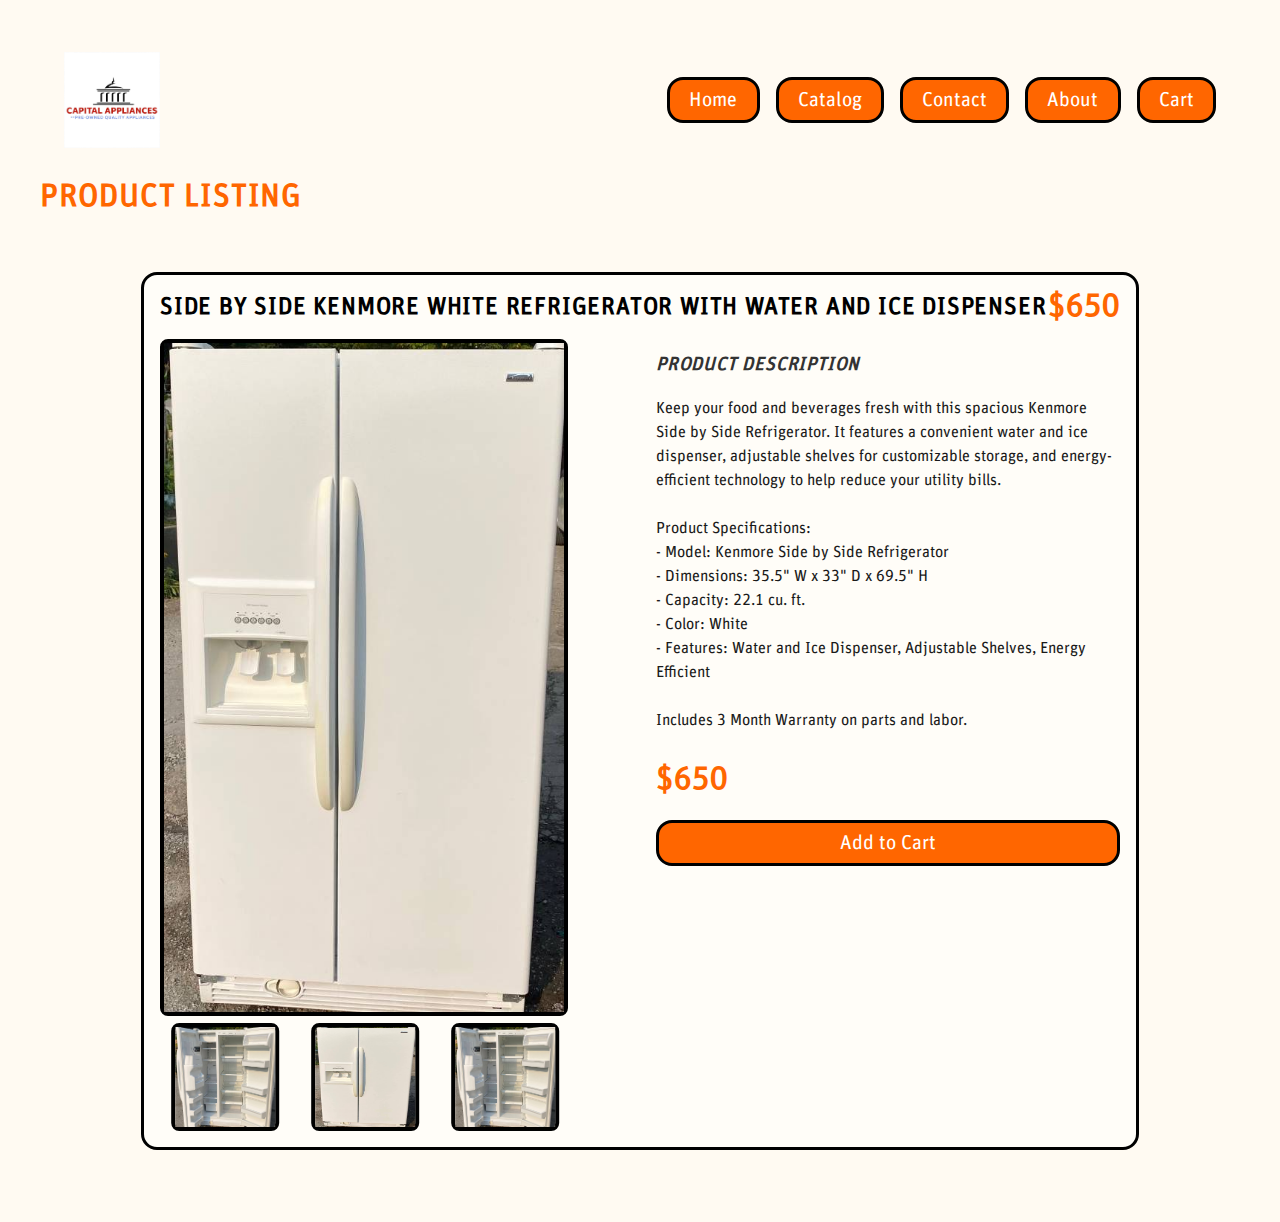
<file: appliance_pages/fridge.html>
<!DOCTYPE html>
<html lang="en">
  <head>
    <meta charset="utf-8">
    <meta name="viewport" content="width=device-width, initial-scale=1.0">
    <title>Retro Style Guide</title>
    <link href="../css/main.css" rel="stylesheet">
  </head>
  <body>
    <header class="site-header">
        <img src="../images/companylogo.png" alt="Company Logo" height="50" width="50">
        <nav class="nav-right">
          <a class="button-nav" href="../landing.html">Home</a>
          <a class="button-nav" href="../catalog.html">Catalog</a>
          <a class="button-nav" href="../contact.html">Contact</a>
          <a class="button-nav" href="../about.html">About</a>
          <a class="button-nav" href="../cart.html">Cart</a>
        </nav>
    </header>

    <h1 class="semantic">Product Listing</h1>
    <section id="product" class="product">
        <div class="product-header">
          <h2 class="product-title">SIDE BY SIDE KENMORE WHITE REFRIGERATOR WITH WATER AND ICE DISPENSER</h2>
          <span class="product-price">$650</span>
        </div>
        <div class="product-container">
          <!-- Left side: images -->
          <div class="product-images">
            <div class="main-image">
              <img src="../images/fridge1.jpg" alt="Fridge Closed door" height="400" width="400">
            </div>
            <div class="thumbnail-row">
              <div class="thumbnail">
                <img src="../images/fridge2.jpg" alt="Fridge Open door" height="100" width="100">
              </div>
              <div class="thumbnail">
                <img src="../images/fridge1.jpg" alt="Fridge Closed door" height="100" width="100">
              </div>
              <div class="thumbnail">
                <img src="../images/fridge2.jpg" alt="Fridge Open door" height="100" width="100">
              </div>
            </div>
          </div>


          <div class="product-details">
            <h3>Product Description</h3>
            <p>
              Keep your food and beverages fresh with this spacious Kenmore Side by Side Refrigerator. 
              It features a convenient water and ice dispenser, adjustable shelves for customizable storage, 
              and energy-efficient technology to help reduce your utility bills.<br><br>


              Product Specifications: <br>
              - Model: Kenmore Side by Side Refrigerator<br>
              - Dimensions: 35.5" W x 33" D x 69.5" H<br>
              - Capacity: 22.1 cu. ft.<br>
              - Color: White<br>
              - Features: Water and Ice Dispenser, Adjustable Shelves, Energy Efficient<br><br>
              
              Includes 3 Month Warranty on parts and labor.<br><br>

              <span class="product-price">$650</span>
            </p>
            <a class="button-nav" href="../cart.html"> Add to Cart</a>
          </div>
        </div>
      </section>
    </body>
</html>
</file>
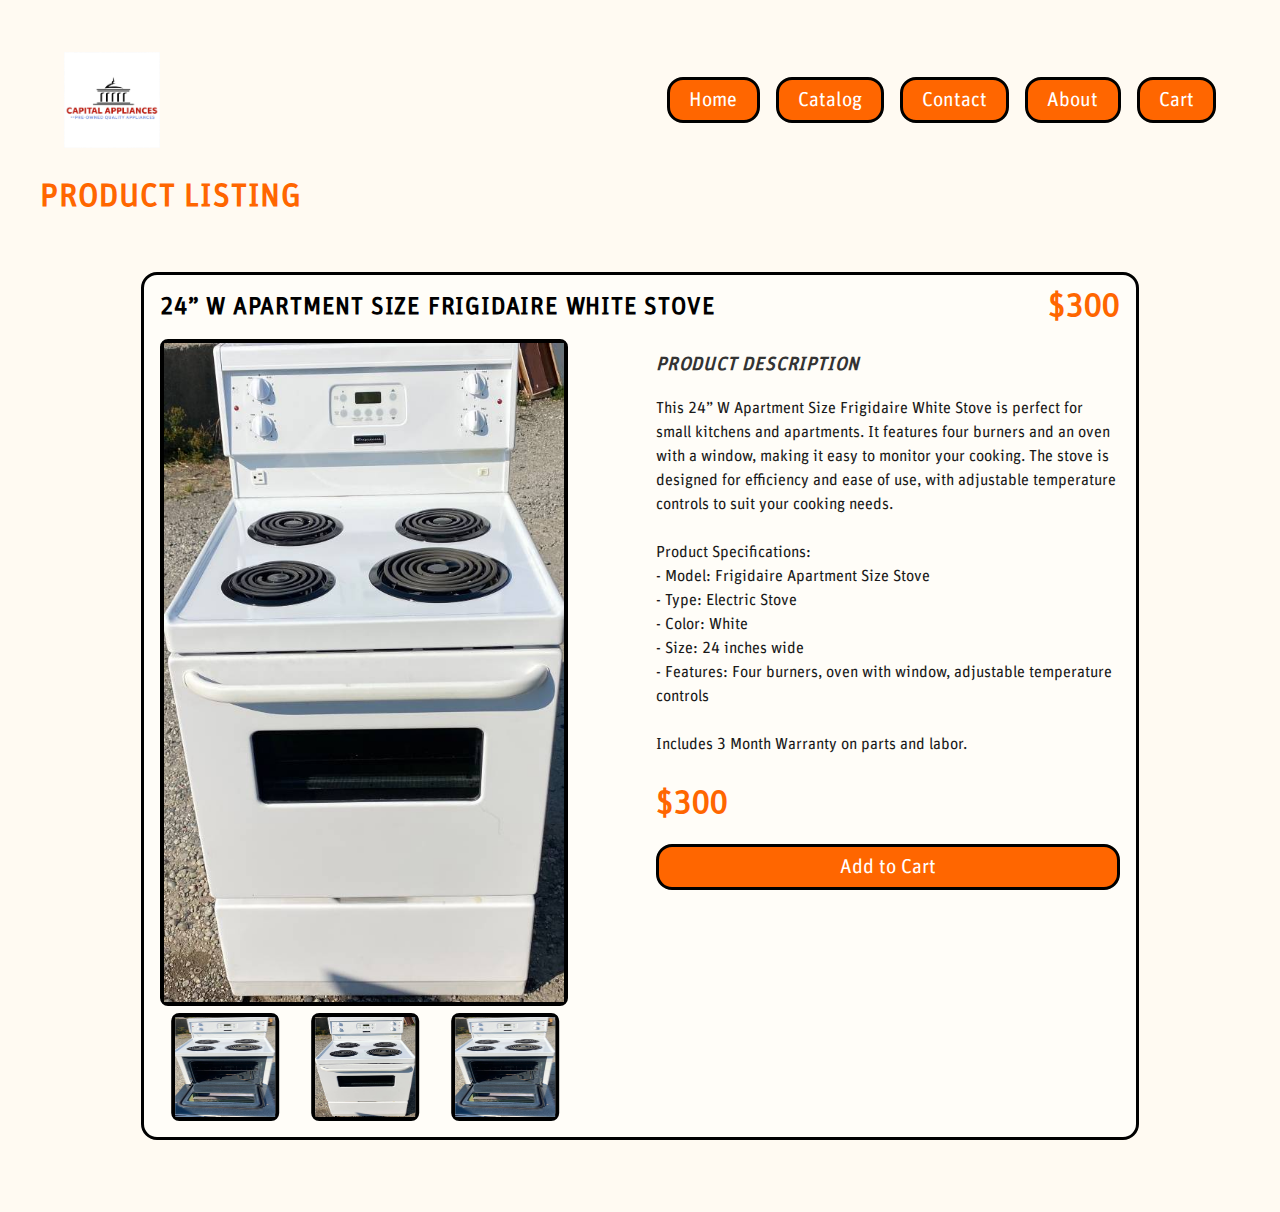
<file: appliance_pages/stove.html>
<!DOCTYPE html>
<html lang="en">
  <head>
    <meta charset="utf-8">
    <meta name="viewport" content="width=device-width, initial-scale=1.0">
    <title>Retro Style Guide</title>
    <link href="../css/main.css" rel="stylesheet">
  </head>

  <body>
    <header class="site-header">
      <img src="../images/companylogo.png" alt="Company Logo" height="50" width="50">
      <nav class="nav-right">
        <a class="button-nav" href="../landing.html">Home</a>
        <a class="button-nav" href="../catalog.html">Catalog</a>
        <a class="button-nav" href="../contact.html">Contact</a>
        <a class="button-nav" href="../about.html">About</a>
        <a class="button-nav" href="../cart.html">Cart</a>
        </nav>
    </header>
    
    <h1 class="semantic">Product Listing</h1>
      <section id="product" class="product">
          <div class="product-header">
            <h2 class="product-title">24” W APARTMENT SIZE FRIGIDAIRE WHITE STOVE</h2>
            <span class="product-price">$300</span>
          </div>
          <div class="product-container">
            <!-- Left side: images -->
            <div class="product-images">
              <div class="main-image">
                <img src="../images/stove1.jpg" alt="Stove Closed door" height="400" width="400">
              </div>
              <div class="thumbnail-row">
                <div class="thumbnail">
                  <img src="../images/stove2.jpg" alt="Stove Open door" height="100" width="100">
                </div>
                <div class="thumbnail">
                  <img src="../images/stove1.jpg" alt="Stove Closed door" height="100" width="100">
                </div>
                <div class="thumbnail">
                  <img src="../images/stove2.jpg" alt="Stove Open door" height="100" width="100">
                </div>
              </div>
            </div>


            <div class="product-details">
              <h3>Product Description</h3>
              <p>
                This 24” W Apartment Size Frigidaire White Stove is perfect for small kitchens and apartments.
                It features four burners and an oven with a window, making it easy to monitor your cooking.
                The stove is designed for efficiency and ease of use, with adjustable temperature controls to suit your cooking needs.<br><br>

                Product Specifications: <br>
                - Model: Frigidaire Apartment Size Stove<br>
                - Type: Electric Stove<br>
                - Color: White<br>
                - Size: 24 inches wide<br>
                - Features: Four burners, oven with window, adjustable temperature controls<br><br>

                Includes 3 Month Warranty on parts and labor.<br><br>

                <span class="product-price">$300</span>
              </p>
              <a class="button-nav" href="../cart.html"> Add to Cart</a>
            </div>
          </div>
        </section>
    </body>
</html>
</file>
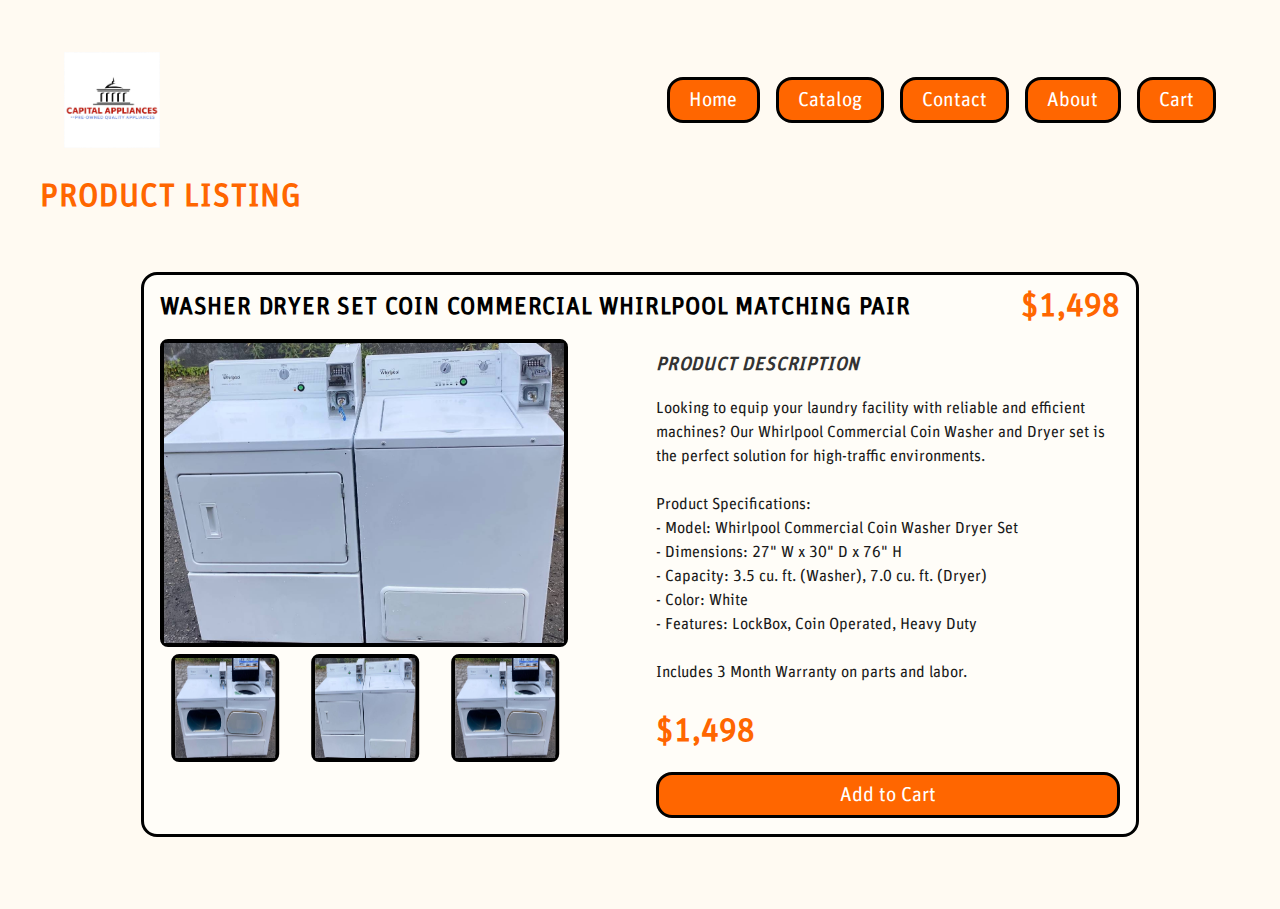
<file: appliance_pages/w&d.html>
<!DOCTYPE html>
<html lang="en">
  <head>
    <meta charset="utf-8">
    <meta name="viewport" content="width=device-width, initial-scale=1.0">
    <title>Retro Style Guide</title>
    <link href="../css/main.css" rel="stylesheet">
  </head>

  <body>

    <header class="site-header">
        <!-- <div class="nav-container"> -->
          <!-- <div class="nav-left"> -->
            <img src="../images/companylogo.png" alt="Company Logo" height="50" width="50">
          <!-- </div> -->
        <nav class="nav-right">
          <a class="button-nav" href="../landing.html">Home</a>
          <a class="button-nav" href="../catalog.html">Catalog</a>
          <a class="button-nav" href="../contact.html">Contact</a>
          <a class="button-nav" href="../about.html">About</a>
          <a class="button-nav" href="../cart.html">Cart</a>
          </nav>
        <!-- </div> -->
    </header>

    <h1 class="semantic">Product Listing</h1>
      <section id="product" class="product">
          <div class="product-header">
            <h2 class="product-title">Washer dryer set coin commercial whirlpool matching pair</h2>
            <span class="product-price">$1,498</span>
          </div>
          <div class="product-container">
            <!-- Left side: images -->
            <div class="product-images">
              <div class="main-image">
                <img src="../images/w&d1.jpg" alt="White Washer Dryer Set, Doors closed" height="400" width="400">
              </div>
              <div class="thumbnail-row">
                <div class="thumbnail">
                  <img src="../images/w&d2.jpg" alt="White Washer Dryer Set, Doors open" height="100" width="100">
                </div>
                <div class="thumbnail">
                  <img src="../images/w&d1.jpg" alt="White Washer Dryer Set, Doors closed" height="100" width="100">
                </div>
                <div class="thumbnail">
                  <img src="../images/w&d2.jpg" alt="White Washer Dryer Set, Doors open" height="100" width="100">
                </div>
              </div>
            </div>


            <div class="product-details">
              <h3>Product Description</h3>
              <p>
                Looking to equip your laundry facility with reliable and efficient machines?
                Our Whirlpool Commercial Coin Washer and Dryer set is the perfect solution for high-traffic environments.<br><br>

                Product Specifications: <br>
                - Model: Whirlpool Commercial Coin Washer Dryer Set<br>
                - Dimensions: 27" W x 30" D x 76" H<br>
                - Capacity: 3.5 cu. ft. (Washer), 7.0 cu. ft. (Dryer)<br>
                - Color: White<br>
                - Features: LockBox, Coin Operated, Heavy Duty<br><br>

                Includes 3 Month Warranty on parts and labor.<br><br>

                <span class="product-price">$1,498</span>
              </p>
              <a class="button-nav" href="../cart.html"> Add to Cart</a>
            </div>
          </div>
        </section>
    </body>
</html>
</file>
<file: css/main.css>
@font-face {
  font-family: 'CustomFont';
  src: url(../fonts/FFUnitProRegular.otf) format('opentype');
}

body {
  font-family: 'CustomFont', sans-serif;
  padding: 2rem;
  background-color: #fffaf2; 
  color: #1a1a1a;
  padding-top: 2rem;
}

section {
  margin-top: 2rem;
  margin-bottom: 2rem;
}

.hero {
  position: relative;
  display: flex;
  flex-direction: column;
}


.element {
  padding-bottom: 2rem;
  border-top: 0.15rem solid black;
}

h1, h2, h3, h4 {
  text-transform: uppercase;
  letter-spacing: 0.05rem;
}

h1 {
  color: #ff6600;
  /* border-bottom: 0.2rem solid black; */
  display: inline-block;
  padding-bottom: 0.3rem;
}

h2 {
  color: black;
}

h3 {
  font-style: italic;
  color: #333;
  margin-top: 1rem;
}

h4 {
  color: #444;
  margin-bottom: 0.25rem;
}

p {
  line-height: 1.5;
}

.site-header {
  display: flex;
  align-items: center;
  justify-content: space-between;
  padding: 0.75rem 1.5rem;
  height: 6rem; /* FIXED header height */
}
.site-header img {
  height: 100%;
  max-height: 6rem;     /* desktop size */
  width: auto;
  object-fit: contain;
}


nav {
  display: flex;
  gap: 1rem;
}

.top-nav {
  display: flex;
  justify-content: center;
  gap: 2rem;
  margin-top: 1rem;
}

.top-nav a {
  color: white;
  background-color: #ff6600;
  border: 0.2rem solid black;
  padding: 0.5rem 1.2rem;
  border-radius: 1rem;
  text-decoration: none;
  transition: all 0.3s ease;
}

.top-nav a:hover,
.top-nav a:focus {
  background-color: black;
  color: #ff6600;
  transform: translateY(-2px);
}

.link {
  color: #ff6600;
  font-style: italic;
  border-bottom: 0.1rem solid transparent;
  transition: all 0.3s;
}

.link:hover,
.link:focus {
  color: black;
  border-bottom: 0.1rem solid #ff6600;
}

.button-nav {
  font-size: 1.25rem;
  color: white;
  background-color: #ff6600;
  border: 0.2rem solid black;
  border-radius: 1rem;
  text-decoration: none;
  padding: 0.6rem 1.2rem;
  display: inline-block;
  transition: all 0.3s;
  text-align: center;
}

.button-nav:hover,
.button-nav:focus {
  background-color: black;
  color: #ff6600;
  transform: translateY(-3px);
}

.button {
  font-size: 1.25rem;
  color: white;
  background-color: #ff6600;
  border: 0.2rem solid black;
  border-radius: 1rem;
  text-decoration: none;
  padding: 0.6rem 1.2rem;
  display: inline-block;
  transition: all 0.3s;
}

.button:hover,
.button:focus {
  background-color: black;
  color: #ff6600;
  transform: translateY(-3px);
}

.element input[type="text"] {
  padding: 0.5rem 0.75rem;
  border: 0.2rem solid black;
  border-radius: 0.5rem;
  transition: border-color 0.3s, box-shadow 0.3s;
  max-width: 20rem; 
  background-color: #fffef9;
}

.element input:hover {
  border-color: #ff6600;
}

.element input:focus {
  border-color: #ff6600;
  box-shadow: 0 0 0 3px #ff660040;
}

.full-wide img {
  width: 100%;
  margin: 0 0 ;
}

.center-text {
  position: absolute; /*https://www.w3schools.com/css/css_positioning.asp*/
  top: 30%;
  width: 100%;
  text-align: center;
  border: none;
  z-index: 1;
  font-size:5rem;
}

.center-button {
  position: absolute; /*https://www.w3schools.com/css/css_positioning.asp*/
  width: 5rem;
  top: 75%;
  text-align: center;
  left: 50%;    
  transform: translateX(-50%); 
  z-index: 1;
}

.center-button:hover,
.center-button:focus {
  transform: translate(-50%, -3px);
  background-color: black;
  color: #ff6600;
}

.img-link img {
  border: 0.3rem solid black;
  border-radius: 0.5rem;
  transition: border-color 0.4s;
}

.img-link:hover img,
.img-link:focus img {
  border-color: #ff6600;
}

.nav-container {
  display: flex;
  justify-content: space-between; 
  align-items: center;   
  border: 0.2rem solid black; 
  padding: 0.75rem 1rem;
  background-color: #fff3e0;
  border-radius: 1rem;
}


.product {
  position: relative;
  border: 0.2rem solid black; 
  padding: 1rem;
  max-width: 60rem;
  margin: 2rem auto;
  background-color: #fffdf8;
  border-radius: 1rem;
  transition: box-shadow 0.3s, transform 0.2s;
}

.product:hover {
  box-shadow: 5px 5px 0 black;
  transform: translateY(-3px);
}

.product-header {
  display: flex;
  justify-content: space-between; 
  align-items: center;
  margin-bottom: 1rem;
}

.product-title {
  font-size: 1.5rem;
  color: black;
  margin: 0;
}

.product-price {
  font-size: 2rem;
  font-weight: bold;
  color: #ff6600;
}

.product-container {
  display: flex;
  flex-wrap: wrap;
  gap: 2rem;
}

/* Left side */
.product-images {
  flex: 1;
}


.thumbnail {
  border: 0.3rem solid black;
  border-radius: 0.5rem;
  transition: border-color 0.4s;
}

.main-image:hover,
.thumbnail:hover {
  border-color: #ff6600;
}

.main-image {
  display: inline-block; 
  border: 0.3rem solid black;
  border-radius: 0.5rem;
  transition: border-color 0.4s;
}

.main-image img {
  display: block;
  max-width: 100%;
  height: auto;
}

.thumbnail img {
  display: block;
  max-width: 100%;
}

.thumbnail-row {
  padding-top: 0.25rem;
  display: flex;
  gap: 2rem;
  transform: translateX(0.7rem);
}

/* Right side */
.product-details {
  display: flex;
  flex-direction: column;
  justify-content: normal;
  flex: 1;
  padding-top: 1rem;
}

.product-details button {
  align-self: stretch; 
  margin-top: auto; 
  border-radius: 0.75rem;
  text-align: center;
}
.product-details h3 {
  margin-top: 0;
}

.product-details p {
  margin-top: 0.25rem;
  line-height: 1.5;
}


.contact-container {
  /* background-color: #fff3e0; */
  padding: 1rem;
  border: 0.2rem solid black;
  border-radius: 1rem;
  /* max-width: 40rem; */
  /* margin: 0 auto; */
}

.contact-container p {
  font-weight: bold;
  color: #333;
}

#citations {
  background-color: #fffaf2;
  border-top: 0.2rem solid black;
  padding-top: 1rem;
}

#citations li {
  font-size: 0.7rem;
  max-width: 60rem;
  color: #333;
}

#color_palette {
  background-color: #FFF3E0;
  padding: 1rem;
  border: 0.2rem solid black;
  border-radius: 1rem;
  max-width: 60rem;
  margin: 2rem auto;
  text-align: center;
}

.palette-container {
  display: flex;
  justify-content: center;
  flex-wrap: wrap;
  gap: 1.5rem;
  margin-top: 1rem;
}

.swatch {
  width: 10rem;
  height: 10rem;
  border: 0.2rem solid black;
  border-radius: 0.75rem;
  display: flex;
  align-items: center;
  justify-content: center;
  transition: transform 0.3s;
  box-shadow: 4px 4px 0 black;
}

.swatch:hover {
  transform: translateY(-4px);
}

.swatch-label {
  font-size: 0.75rem;
  text-align: center;
  margin: 0;
  font-weight: bold;
}

@media (max-width: 19.5rem) {
  .nav-container {
    text-align: center;
    display: flex;
    justify-content: space-between;
    align-items: center;
  }
  .nav-left {
    display: block;
    padding-bottom: 1rem;
  }
  .nav-right {
    gap: 0.5rem;
    display: flex;
    flex-direction: column;
  }

  .product-images, 
  .product-details {
    width: 100%;
  }

}
@media (max-width: 48rem) {
  .site-header {
    display: flex;
    flex-direction: column;
    justify-content: center;
    align-items: center;
  }

  nav {
    flex-direction: row;
    text-align: center;
  }

    .site-header img {
    max-height: 5rem; /* visually larger logo */
  }
}

@media (max-width: 38.25em) {
  nav {
    display: grid;
    grid-template-columns: 1fr 1fr;
  }

  nav:last-child {
    grid-area: 1 / 3;
  }
}


@media (max-width: 60rem) {
  .product-container {
    flex-direction: column;
  }
  .product-images {
    display: flex;
    flex-direction: column;
    align-items: center; 
  }

  
  .main-image {
    transform: none;
    margin: 0;
  }
  
  .thumbnail-row {
    justify-content: center;
    transform: none; 
  }


}

/*
@media (max-width: 20rem) {
  .nav-container {
    text-align: center;
    display: flex;
    justify-content: space-between;
    align-items: center;
  }
  .nav-left {
    display: block;
    padding-bottom: 1rem;
  }
  .nav-right {
    gap: 0.5rem;
    display: flex;
  }

  .product-images, 
  .product-details {
    width: 100%;
  }


}
*/
</file>
<file: css/landing.css>
.hero {
  display: flex;
  flex-direction: column;
  justify-content: center;
  align-items: center;
  height: 100vh;
  background-size: cover;
  text-align: center;
}

.hero h1 {
  font-size: 5rem;
  max-width: 100%;
}

#reviews {
  display: grid;
  grid-template-columns: 1fr 1fr 1fr;
  gap: 5rem;
}

.checked {
  fill: orange;
}

article {
  background-color: #fffdf8;
  border: 0.2rem solid black;
  border-radius: 1rem;
  padding: 1rem;
  text-align: center;
  transition: box-shadow 0.3s, transform 0.2s;
  margin-bottom: 1rem;
}

article:hover {
  box-shadow: 0.313rem 0.313rem 0 black;
  transform: translateY(-3px);
}

@media (max-width: 48em) {
  .hero h1 {
    font-size: 2rem;
  }

  #reviews {
    display: block;
  }
}
</file>
<file: css/catalog.css>
@font-face {
  font-family: 'CustomFont';
  src: url(../fonts/FFUnitProRegular.otf) format('opentype');
}

.catalog-grid {
  display: grid;
  grid-template-columns: repeat(3, 1fr);
  gap: 2rem;
  max-width: 80rem;
  margin: 2rem auto;
}

.product-card {
  background-color: #fffdf8;
  border: 0.2rem solid black;
  border-radius: 1rem;
  padding: 1rem;
  text-align: center;
  transition: box-shadow 0.3s, transform 0.2s;
  
  display: flex;
  flex-direction: column;
}

.product-card:hover {
  box-shadow: 0.313rem 0.313rem 0 black;
  transform: translateY(-3px);
}

.product-card img {
  width: 100%;
  aspect-ratio: 1 / 1;
  object-fit: cover;
  border: 0.3rem solid black;
  border-radius: 0.5rem;
  margin-bottom: 1rem;
  transition: border-color 0.4s;
}

.product-image-container:hover img {
  border-color: #ff6600;
}

.product-card-title {
  font-size: 1.1rem;
  color: black;
  margin-bottom: 0.5rem;
  word-wrap: break-word;
  overflow-wrap: break-word;
  text-align: center;
  max-width: 100%;
}

.product-card-price {
  display: block;
  font-size:1.75rem;
  font-weight: bold;
  color: #ff6600;
  margin-top: auto;

  margin-bottom: 0.5rem;
}

.button-nav {
  font-size: 1.25rem;
  color: white;
  background-color: #ff6600;
  border: 0.2rem solid black;
  border-radius: 1rem;
  text-decoration: none;
  padding: 0.6rem 1.2rem;
  display: inline-block;
  transition: all 0.3s;

  text-align: center;
  margin-top: auto;
}

/* Responsive layout */
@media (max-width: 56.25rem) {
  .catalog-grid {
    grid-template-columns: repeat(2, 1fr);
  }
    .product-card-title {
    font-size: 1rem;
  }
}

@media (max-width: 37.5rem) {
  .catalog-grid {
    grid-template-columns: 1fr;
  }
    .product-card-title {
    font-size: 0.9rem;
  }
}
.catalog-filters {
  display: flex;
  flex-wrap: wrap;
  gap: 0.75rem;
  margin: 1.5rem 0 2rem;
  justify-content: center;
}

.filter-btn.active {
  background-color: black;
  color: #ff6600;
}

/* Header row */
.catalog-header {
  display: flex;
  justify-content: space-between;
  align-items: center;
  gap: 1rem;
  margin-bottom: 1.5rem;
}

/* Dropdown wrapper */
.filter-dropdown {
  position: relative;
}

/* Dropdown menu */
.dropdown-menu {
  position: absolute;
  top: calc(100% + 0.5rem);
  right: 0;
  display: none;
  flex-direction: column;
  gap: 0.4rem;
  background-color: #fffdf8;
  border: 0.2rem solid black;
  border-radius: 0.75rem;
  padding: 0.6rem;
  z-index: 20;
}

/* Show on hover OR click */
.filter-dropdown:hover .dropdown-menu,
.filter-dropdown.open .dropdown-menu {
  display: flex;
}

/* Active state */
.filter-btn.active {
  background-color: black;
  color: #ff6600;
}

/* Mobile: stack nicely */
@media (max-width: 35rem) {
  .catalog-header {
    flex-direction: column;
    align-items: flex-start;
  }

  .filter-dropdown {
    align-self: left;
  }
  .dropdown-menu {
  position: absolute;
  top: calc(100% + 0.5rem);
  right: 0;
  transform: translateX(4.5rem); 
  display: none;
  flex-direction: column;
  gap: 0.4rem;
  background-color: #fffdf8;
  border: 0.2rem solid black;
  border-radius: 0.75rem;
  padding: 0.6rem;
  z-index: 20;
}
}

@media(max-width: 38.75rem){
 .title{
    margin-top:3rem;
  }
}


.filter-dropdown:hover .dropdown-menu {
  display: flex;
}

/* IMPORTANT: keep hover active across button → menu */
.dropdown-toggle {
  position: relative;
  z-index: 2;
}

/* Slight invisible hover buffer to prevent flicker */
.dropdown-menu::before {
  content: "";
  position: absolute;
  top: -0.75rem;
  left: 0;
  right: 0;
  height: 0.75rem;
}
.dropdown-toggle {
  min-width: 8.5rem;   /* pick a size that fits your longest label */
  text-align: center;
  white-space: nowrap;
}
</file>
<file: css/contact.css>
.element {
    border-top: 0;
    min-height: 100vh;
    padding: 2rem 1rem;
    gap: 2.5rem;
    display: flex;
    align-items: center;
    justify-content: center;
}

.contact-container {
    display: flex;
    flex-direction: column;
    gap: 1rem;
    background-color: #fffdf8;
    justify-content: center;
    width: 85%;
    margin-top: 4rem;
}

.label-input input[type="text"]{
    max-width: 100%;
}
.label-input {
    display: flex;
    flex-direction: column;
    gap: 0.25rem;
}

.element img {
    max-width: 100%;
}

button {
    align-self: flex-end;
}

@media (max-width: 26.56rem) {
    .contact-container {
        text-align: center;
       margin-top: 2rem;

    }

    button {
        align-self: center;
    }
}
#customer-message {
  padding: 0.75rem;
  display: block;
  width: 100%;
  box-sizing: border-box;
  flex-direction: column;
  gap: 0.25rem;
  border: 0.2rem solid black;
  border-radius: 0.5rem;
  transition: border-color 0.3s, box-shadow 0.3s;
  background-color: #fffef9;
}

#customer-message:hover {
  border-color: #ff6600;
}
</file>
